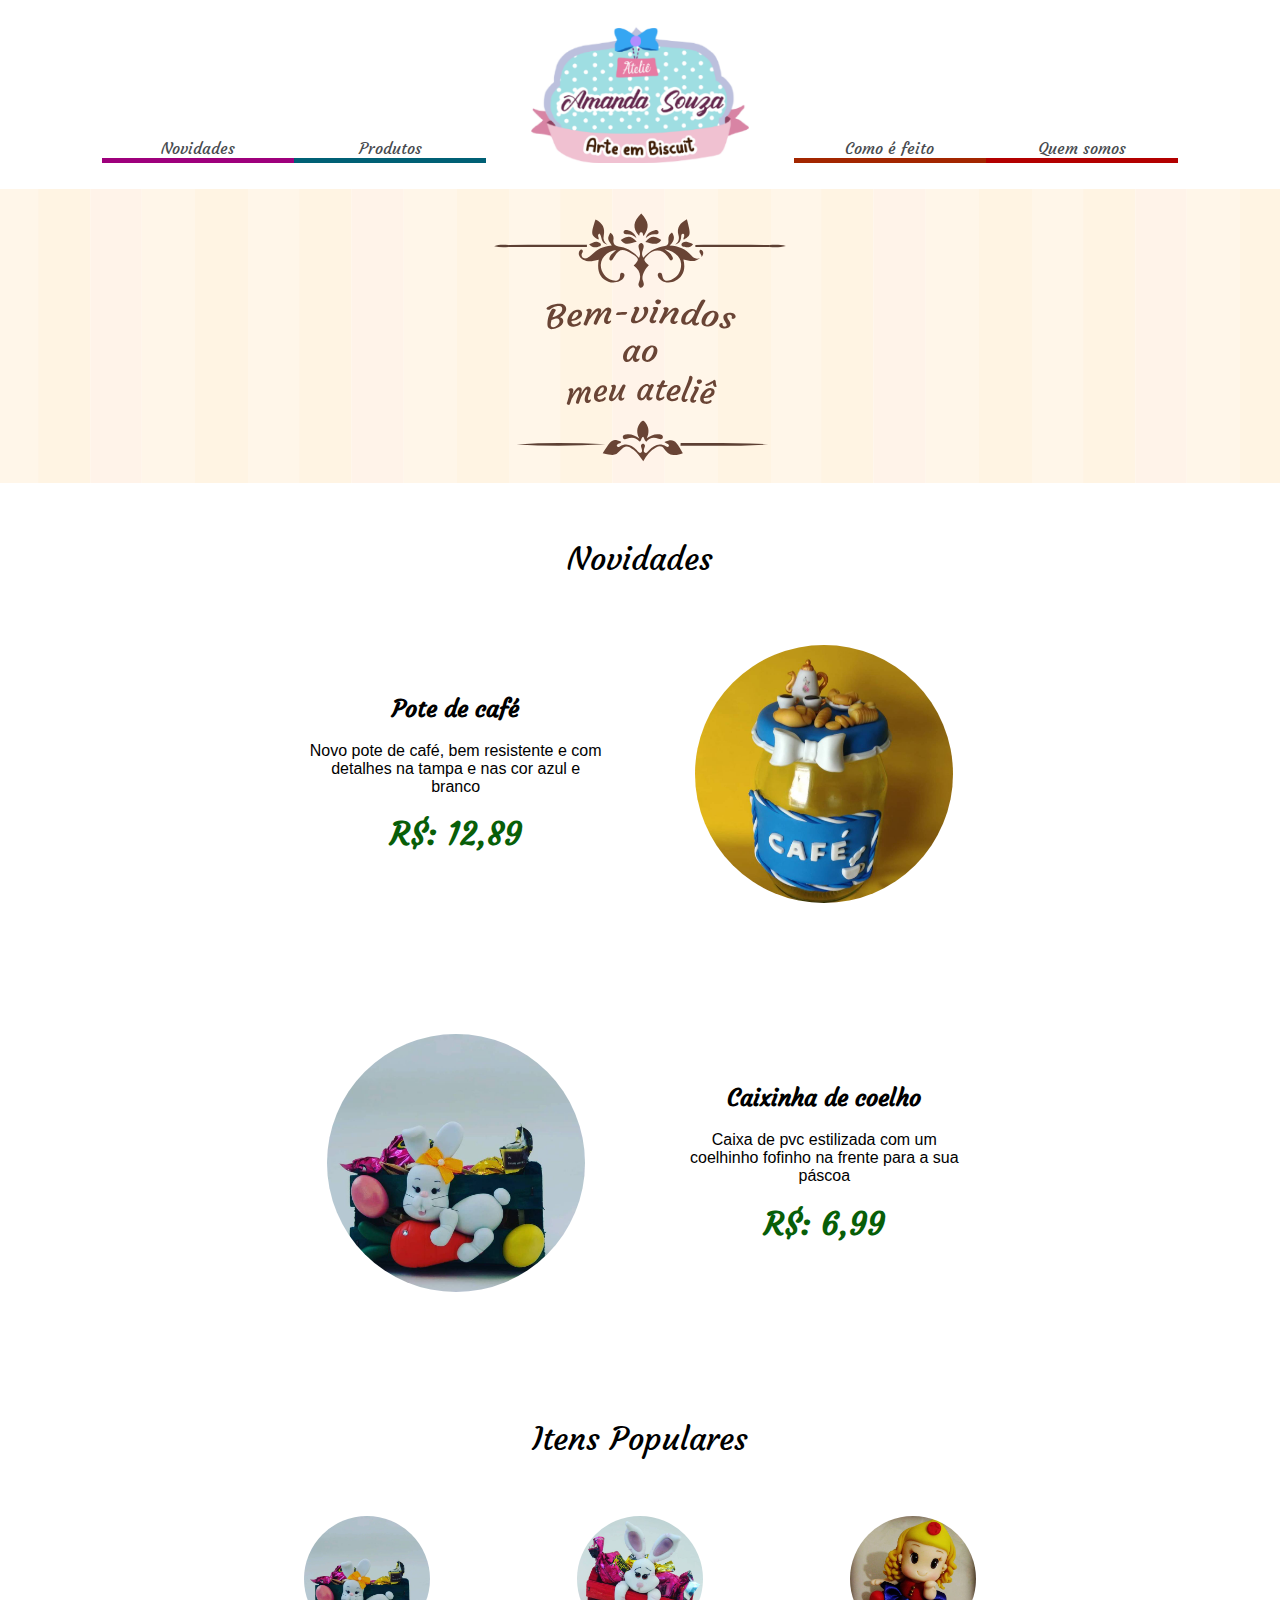
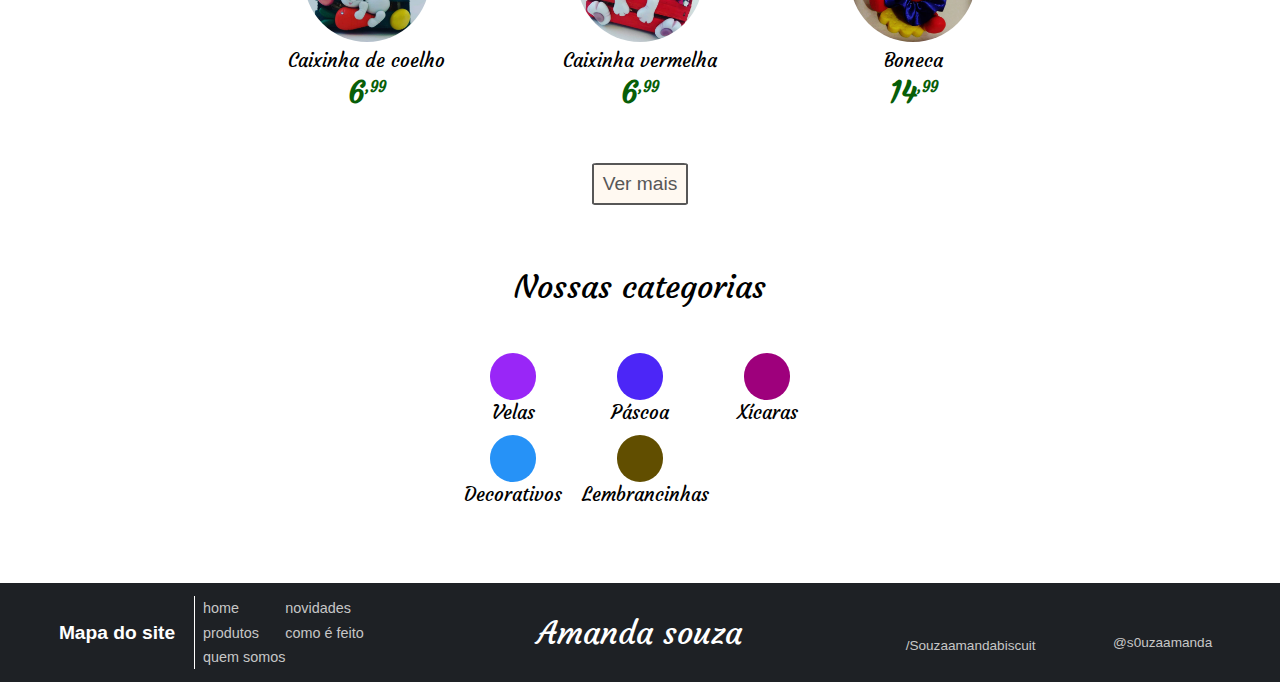
<file: index/index.html>
<!doctype html>
<html lang="pt-br">

<head>
	<meta charset="utf-8" />
	<title>Amanda Souza</title>
	
	<link rel="stylesheet" type="text/css" href="../padroes/padrao.css" />
	<link rel="stylesheet" type="text/css" href="../padroes/header.css" />
	<link rel="stylesheet" type="text/css" href="./index.css" />
	<link rel="stylesheet" type="text/css" href="../padroes/mobile.css" />
	<link rel="stylesheet" type="text/css" href="./mobile-index.css" >
	<link rel="stylesheet" type="text/css" href="../padroes/footer.css" />
	<link rel="stylesheet" type="text/css" href="https://use.fontawesome.com/releases/v5.8.2/css/all.css"
		integrity="sha384-oS3vJWv+0UjzBfQzYUhtDYW+Pj2yciDJxpsK1OYPAYjqT085Qq/1cq5FLXAZQ7Ay" crossorigin="anonymous" />
	</head>

<body>
	<header>
		<img class="logo" src="../imagens/logo.png" alt="logo Amanda Souza">
		<nav>
			<ul class="box cores">
				<li class="item linovidades">
					<a href="../index/index.html" target="#">
						<div class="container-interno-item">
							<span class="icon icon-novidades">
								<i class="fas fa-star"></i>
							</span>
							<strong>Novidades</strong>
							<figure class="selec snovidades"></figure>
						</div>
					</a>
				</li>
				<li class="item liprodutos">
					<a href="../produtos/produtos.html">
						<div class="container-interno-item">
							<span class="icon icon-categoria">
								<i class="fas fa-gift"></i>
							</span>
							<strong>Produtos</strong>
							<figure class="selec scategoria"></figure>
						</div>
					</a>
				</li>
				<li class="item "></li>
				<li class="item licomo">
					<a href="../como/como.html">
						<div class="container-interno-item">
							<span class="icon icon-como">
								<i class="fas fa-hand-holding-heart"></i>
							</span>
							<strong>Como é feito</strong>
							<figure class="selec sencomendar"></figure>
						</div>
					</a>
				</li>
				<li class="item liquem">
					<a href="../quem-somos/quemsomos.html">
						<div class="container-interno-item">
							<span class="icon icon-quem">
								<i class="fas fa-question"></i>
							</span>
							<strong>Quem somos</strong>
							<figure class="selec scarrinho"></figure>
						</div>
					</a>
				</li>
			</ul>
		</nav>
		<!-- <div class="linha-sutil"> </div> -->
	</header>
	<div class="bemvindo">
		<img src="index-img/bemvindo.svg" alt="Bem vindo ao meu ateliê">
	</div>
	<main class="main">
		<section class="secoes">
			<h1>Novidades</h1>
			<div class="container-novidades">
				<div class="info info-produto">
					<strong> Pote de café </strong>
					<p class="texto-sobre">
						Novo pote de café, bem resistente e com detalhes na tampa e nas cor azul e branco
					</p>
					<strong class="preco-produto">R$: 12,89</strong>
				</div>
				<img src="../imagens/ex3.jpg" alt="um produto">
				<a class="overlay" href="../produto-aberto/../produto-aberto/produto-aberto.html" title="Produto"></a>
			</div>
			<div class="container-novidades">
				<img src="../imagens/ex2.jpg" alt="um produto">
				<div class="info info-produto">
					<strong> Caixinha de coelho </strong>
					<p class="texto-sobre">
						Caixa de pvc estilizada com um coelhinho fofinho na frente para a sua páscoa
					</p>
					<strong class="preco-produto">R$: 6,99</strong>
				</div>
				<a class="overlay" href="../produto-aberto/../produto-aberto/produto-aberto.html" title="Produto"></a>
			</div>
		</section>
		<section class="secoes">
			<h1>Itens Populares</h1>
			<div class="grids">
				<div class="flexes popu">
					<img class="imgs" src="../imagens/ex2.jpg" alt="um produto">
					<span class="span nome-produto">Caixinha de coelho</span>
					<span class="span preco-produto">6<sup>,99</sup></span>
					<a class="overlay" href="../produto-aberto/produto-aberto.html" title="Produto"></a>
				</div>
				<div class="flexes popu">
					<img class="imgs" src="../imagens/ex1.png" alt="um produto">
					<span class="span nome-produto">Caixinha vermelha</span>
					<span class="span preco-produto">6<sup>,99</sup></span>
					<a class="overlay" href="../produto-aberto/produto-aberto.html" title="Produto"></a>
				</div>
				<div class="flexes popu">
					<img class="imgs" src="../imagens/ex4.jpg" alt="um produto">
					<span class="span nome-produto">Boneca</span>
					<span class="span preco-produto">14<sup>,99</sup></span>
					<a class="overlay" href="../produto-aberto/produto-aberto.html" title="Produto"></a>
				</div>
			</div>
			<input class="btn btn-index" type="button" value="Ver mais" onclick="location.href='../produtos/produtos.html';">
		</section>
		<section class="secoes">
			<h1>Nossas categorias</h1>
			<div class="grids categoria-grid">
				<div class="flexes categoria-item">
					<a href="../produtos/produtos.html"><i class="fas fa-birthday-cake"
							style="background-color: rgb(153, 38, 247);"></i></a>
					<span>Velas</span>
				</div>
				<div class="flexes categoria-item">
					<a href="../produtos/produtos.html"><i class="fas fa-egg" style="background-color: rgb(76, 38, 247);"></i></a>
					<span>Páscoa</span>
				</div>
				<div class="flexes categoria-item">
					<a href="../produtos/produtos.html"><i class="fas fa-mug-hot"
							style="background-color: #9E007C;"></i></a>
					<span>Xícaras</span>
				</div>
				<div class="flexes categoria-item">
					<a href="../produtos/produtos.html"><i class="fas fa-home" style="background-color: rgb(38, 146, 247);"></i></a>
					<span>Decorativos</span>
				</div>

				<div class="flexes categoria-item">
					<a href="../produtos/produtos.html"><i class="fas fa-award"
							style="background-color: #614e00;"></i></a>
					<span>Lembrancinhas</span>
				</div>
			</div>
		</section>
	</main>
	<footer>
		<div class="div mapa">
			<strong class="mapa">Mapa do site</strong>
			<ul class="ul-grid">
				<li><a href="index.html">home</a></li>
				<li><a href="index.html">novidades</a></li>
				<li><a href="../produtos/produtos.html">produtos</a></li>
				<li><a href="../como/como.html">como é feito</a></li>
				<li><a href="../quem-somos/quemsomos.html">quem somos</a></li>
			</ul>
		</div>
		<div class="div nome">
			<a href="index.html" class="nome-footer">Amanda souza</a>
		</div>
		<div class="div grid-social-footer">
			<a target="blank" href="https://www.facebook.com/Souzaamandabiscuit/" class="flex-social-footer">
				<i class="fab fa-facebook ui"></i>
				<span class="nomes-sociais nome-face">/Souzaamandabiscuit</span>
			</a>
			<a target="blank" href="https://www.instagram.com/s0uzaamanda/" class="flex-social-footer">
				<i class="fab fa-instagram ui"></i>
				<span class="nomes-sociais nome-insta">@s0uzaamanda</span>
			</a>
		</div>
	</footer>
</body>
</html>
</file>
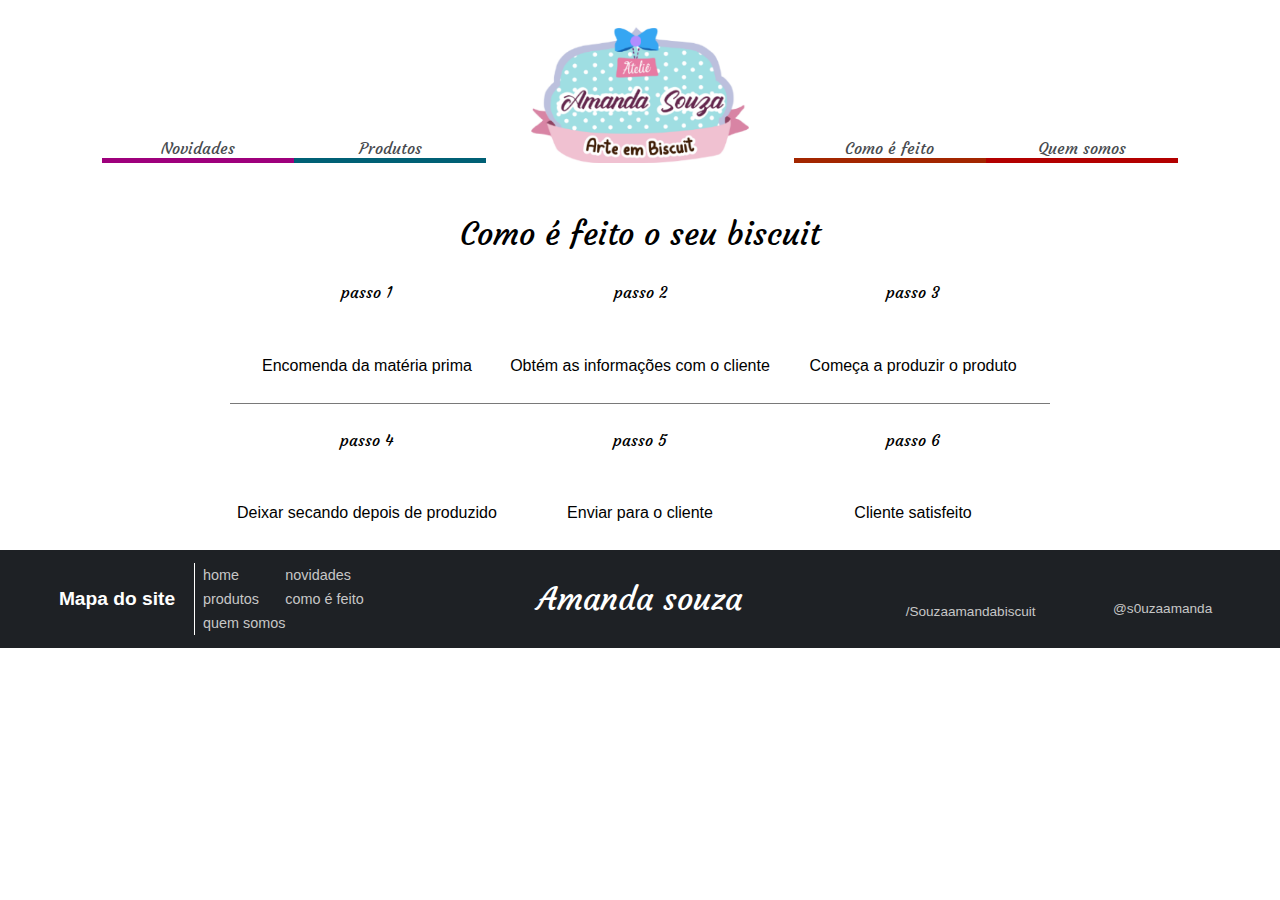
<file: como/como.html>
<!DOCTYPE html>
<html lang="pt-br">

<head>
    <meta charset="utf-8" />
    <title>Como é feito</title>
    <link rel="stylesheet" href="../padroes/padrao.css" />
    <link rel="stylesheet" href="../padroes/header.css" />
    <link rel="stylesheet" href="producao_style.css" />
	<link rel="stylesheet" href="../padroes/footer.css" />
	<link rel="stylesheet" href="../padroes/mobile.css" />
	<link rel="stylesheet" href="mobile-como.css" />

    <link rel="stylesheet" href="https://use.fontawesome.com/releases/v5.8.2/css/all.css"
        integrity="sha384-oS3vJWv+0UjzBfQzYUhtDYW+Pj2yciDJxpsK1OYPAYjqT085Qq/1cq5FLXAZQ7Ay" crossorigin="anonymous" />
</head>

<body>
    <header>
		<img class="logo" src="../imagens/logo.png" alt="logo Amanda Souza">
		<nav>
			<ul class="box cores">
				<li class="item linovidades">
					<a href="../index/index.html" target="#">
						<div class="container-interno-item">
							<span class="icon icon-novidades">
								<i class="fas fa-star"></i>
							</span>
							<strong>Novidades</strong>
							<figure class="selec snovidades"></figure>
						</div>
					</a>
				</li>
				<li class="item liprodutos">
					<a href="../produtos/produtos.html">
						<div class="container-interno-item">
							<span class="icon icon-categoria">
								<i class="fas fa-gift"></i>
							</span>
							<strong>Produtos</strong>
							<figure class="selec scategoria"></figure>
						</div>
					</a>
				</li>
				<li class="item "></li>
				<li class="item licomo">
					<a href="../como/como.html">
						<div class="container-interno-item">
							<span class="icon icon-como">
								<i class="fas fa-hand-holding-heart"></i>
							</span>
							<strong>Como é feito</strong>
							<figure class="selec sencomendar"></figure>
						</div>
					</a>
				</li>
				<li class="item liquem">
					<a href="../quem-somos/quemsomos.html">
						<div class="container-interno-item">
							<span class="icon icon-quem">
								<i class="fas fa-question"></i>
							</span>
							<strong>Quem somos</strong>
							<figure class="selec scarrinho"></figure>
						</div>
					</a>
				</li>
			</ul>
		</nav>
		<!-- <div class="linha-sutil"> </div> -->
	</header>

    <!--Começo do grid-->

    <main>
        <section class="secoes">
            <h1>Como é feito o seu biscuit</h1>

        <div class="grid">
            <div>
                <p class="passo">passo 1</p>
                <i class="fas fa-truck-loading"></i>
                <p>Encomenda da matéria prima</p>
            </div>
            <div>
                <p class="passo">passo 2</p>
                <i class="fas fa-clipboard-list"></i>
                <p>Obtém as informações com o cliente</p>
            </div>
            <div>
                <p class="passo">passo 3</p>
                <i class="fas fa-hands"></i>
                <p>Começa a produzir o produto</p>
            </div>
            <div>
                <p class="passo">passo 4</p>
                <i class="fas fa-wind"></i>
                <p>Deixar secando depois de produzido</p>
            </div>
            <div>
                <p class="passo">passo 5</p>
                <i class="fas fa-truck"></i>
                <p>Enviar para o cliente</p>
            </div>
            <div>
                <p class="passo">passo 6</p>
                <i class="fas fa-laugh-beam"></i>
                <p>Cliente satisfeito</p>
            </div>
        </div>
        </section>
        
    </main>
    <footer>
		<div class="div mapa">
			<strong class="mapa">Mapa do site</strong>
			<ul class="ul-grid">
				<li><a href="../index/index.html">home</a></li>
				<li><a href="../index/index.html">novidades</a></li>
				<li><a href="../produtos/produtos.html">produtos</a></li>
				<li><a href="../como/como.html">como é feito</a></li>
				<li><a href="../quem-somos/quemsomos.html">quem somos</a></li>
			</ul>
		</div>
		<div class="div nome">
			<a href="../index/index.html" class="nome-footer">Amanda souza</a>
		</div>
		<div class="div grid-social-footer">
			<a target="blank" href="https://www.facebook.com/Souzaamandabiscuit/" class="flex-social-footer">
				<i class="fab fa-facebook ui"></i>
				<span class="nomes-sociais nome-face">/Souzaamandabiscuit</span>
			</a>
			<a target="blank" href="https://www.instagram.com/s0uzaamanda/" class="flex-social-footer">
				<i class="fab fa-instagram ui"></i>
				<span class="nomes-sociais nome-insta">@s0uzaamanda</span>
			</a>
		</div>
	</footer>
</body>

</html>
</file>
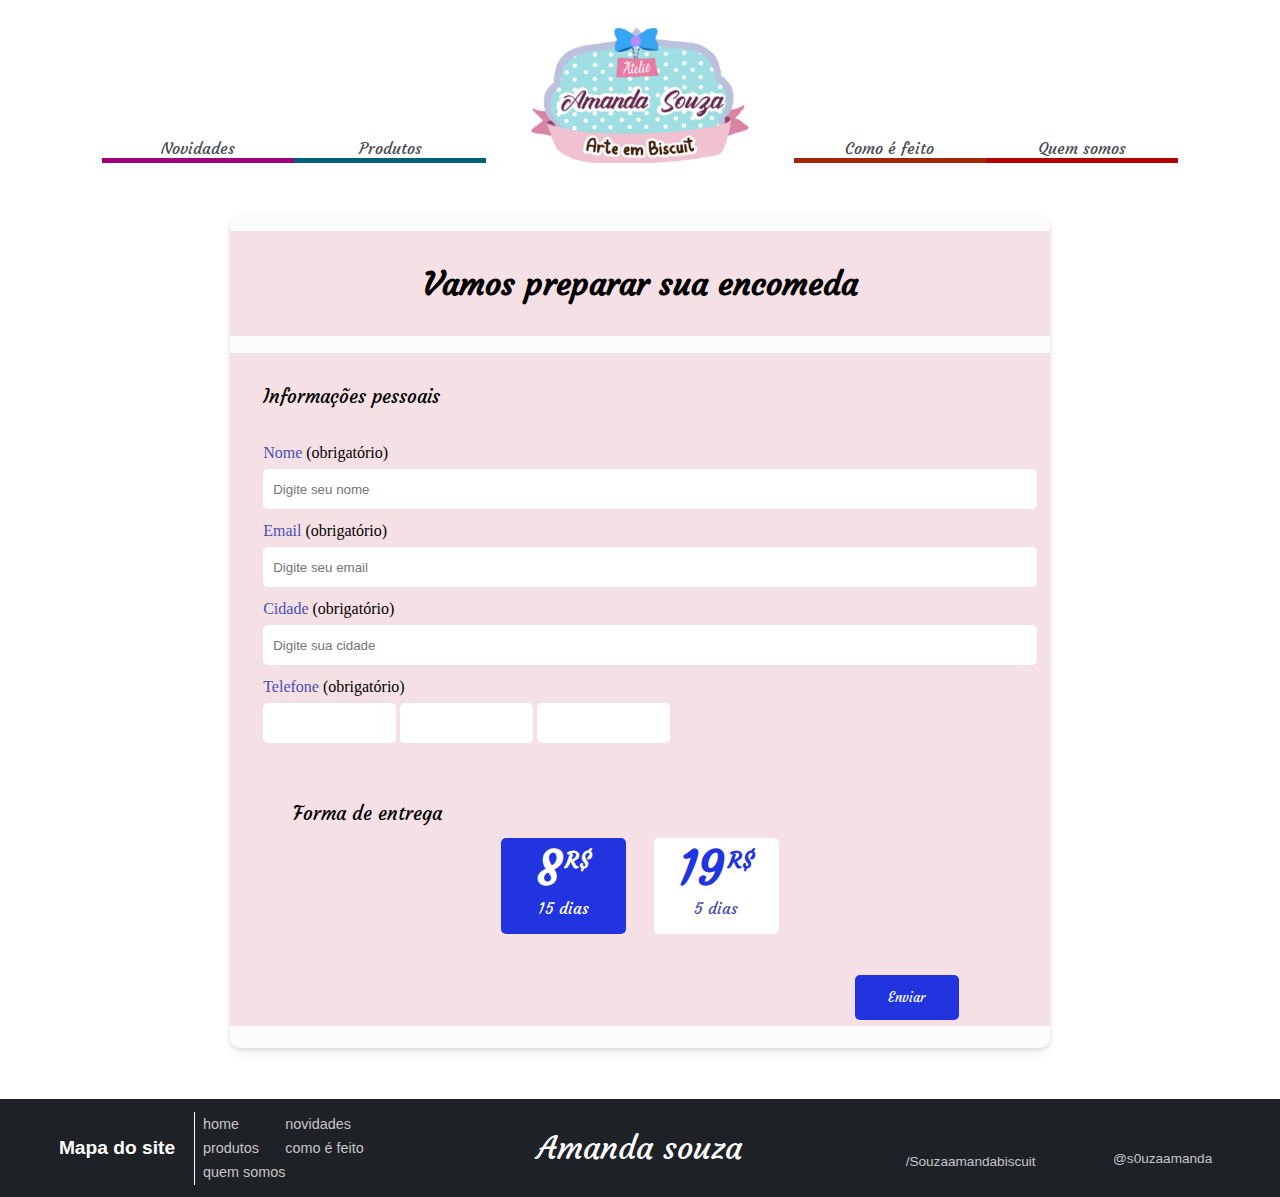
<file: encomendar/encomendar.html>
<!doctype html>
<html lang="pt-br">
  <head>
    <meta charset="utf-8"/>
    <title>Encomendar</title>
    <link rel="stylesheet" href="../padroes/padrao.css"/>
    <link rel="stylesheet" href="../padroes/header.css"/>
    <link rel="stylesheet" href="encomendar.css"/>
		<link rel="stylesheet" href="form.css"/>
		<link rel="stylesheet" href="quemsomos.css"/>
    <link rel="stylesheet" href="../padroes/footer.css"/>
    <link
      rel="stylesheet"
      href="https://use.fontawesome.com/releases/v5.8.2/css/all.css"
      integrity="sha384-oS3vJWv+0UjzBfQzYUhtDYW+Pj2yciDJxpsK1OYPAYjqT085Qq/1cq5FLXAZQ7Ay"
      crossorigin="anonymous"/>
    <link rel="stylesheet" href="../padroes/mobile.css"/>
    <link rel="stylesheet" href="mobile-encomendar.css"/>
		 <script src="https://code.jquery.com/jquery-3.2.1.min.js"></script>
  </head>
  <body>
    <header>
      <img class="logo" src="../imagens/logo.png" alt="logo Amanda Souza">
      <nav>
        <ul class="box cores">
          <li class="item linovidades">
            <a href="../index/index.html" target="#">
              <div class="container-interno-item">
                <span class="icon icon-novidades">
                  <i class="fas fa-star"></i>
                </span>
                <strong>Novidades</strong>
                <figure class="selec snovidades"></figure>
              </div>
            </a>
          </li>
          <li class="item liprodutos">
            <a href="../produtos/produtos.html">
              <div class="container-interno-item">
                <span class="icon icon-categoria">
                  <i class="fas fa-gift"></i>
                </span>
                <strong>Produtos</strong>
                <figure class="selec scategoria"></figure>
              </div>
            </a>
          </li>
          <li class="item "></li>
          <li class="item licomo">
            <a href="../como/como.html">
              <div class="container-interno-item">
                <span class="icon icon-como">
                  <i class="fas fa-hand-holding-heart"></i>
                </span>
                <strong>Como é feito</strong>
                <figure class="selec sencomendar"></figure>
              </div>
            </a>
          </li>
          <li class="item liquem">
            <a href="../quem-somos/quemsomos.html">
              <div class="container-interno-item">
                <span class="icon icon-quem">
                  <i class="fas fa-question"></i>
                </span>
                <strong>Quem somos</strong>
                <figure class="selec scarrinho"></figure>
              </div>
            </a>
          </li>
        </ul>
      </nav>
      <!-- <div class="linha-sutil"> </div> -->
    </header>
    <main>
      <section>
        <div class="container header-container">
          <div class="header-form">
            <h1>
              Vamos preparar sua encomeda</h1>
          </div>
        </div>
        <div class="container info-form">
          <h3>Informações pessoais</h3>
					<br> <br>
          <form action="#">
            <ul id="erros" aria-hidden="true"></ul>
            <!-- Nome -->
            <div>
              <label for="nome">
                <span>Nome</span>
                (obrigatório)</label>
              <input type="text" name="nome" id="nome" aria-required="true" placeholder="Digite seu nome">
            </div>
           <!-- Email -->
              <div>
                <label for="email">
                  <span>Email</span>
                  (obrigatório)
                </label>
                <input type="text" name="email" id="email" placeholder="Digite seu email" aria-required="true">
              </div>
           <!-- Email -->
              <div>
                <label for="cidade">
                  <span>Cidade</span>
                  (obrigatório)
                </label>
                <input type="text" name="cidade" id="cidade" placeholder="Digite sua cidade" aria-required="true">
              </div>
            <!-- Email -->
              <div class="telefone">
                <fieldset>
                  <label for="telefone">
                    <span>Telefone</span>
                    (obrigatório)
                  </label>
                  <br> <input
                    id="codigoArea"
                    name="codigoArea"
                    title="Código de área"
                    type="text"
                    size="3"
                    value=""
                    aria-required="true"
                    maxlength="3">
                  <input
                    id="primeirosDigitos"
                    name="primeirosDigitos"
                    title="Digite os 5 primeiros números do telefone"
                    type="text"
                    size="5"
                    value=""
                    maxlength="5"
                    aria-required="true">
                  <input
                    id="ultimosDigito"
                    name="ultimoDigito"
                    title="Digite os 4 últimos números do telefone"
                    type="text"
                    size="4"
                    value=""
                    maxlength="4"
                    aria-required="true">
                </fieldset>
								   
        </div>
        <div class="container delivery-form">
          <h3>Forma de entrega</h3>
          <ul class="fretes">
            <li class="frete-op">
              <input name="opcoes" type="radio" id="barato" checked="checked">
              <label class="label-delivery" for="barato">
                <strong>8<sup>R$</sup>
                </strong>
                <span>15 dias</span>
              </label>
            </li>
            <li class="frete-op">
              <input name="opcoes" type="radio" id="caro">
              <label class="label-delivery" for="caro">
                <strong>19<sup>R$</sup>
                </strong>
                <span>5 dias</span>
              </label>
            </li>
          </ul>
					 <button type="submit">Enviar</button>
          </form>
          <!-- <div class="container-opcoes">
                                      <button type="radio" checked="checked" name="radio" class="btn op-barato">
                                      <strong>0<sup>R$</sup></strong>
                                      <span>5 - 10 dias</span>
                                      </button>
                                      <button type="radio" name="radio" class="btn op-caro">
                                      <strong>9<sup>R$</sup></strong>
                                      <span>5 dias</span>
                                      </button>
                                  </div> -->
        </div>
      </section>
    </main>
    <footer>
      <div class="div mapa">
        <strong class="mapa">Mapa do site</strong>
        <ul class="ul-grid">
          <li>
            <a href="../index/index.html">home</a>
          </li>
          <li>
            <a href="../index/index.html">novidades</a>
          </li>
          <li>
            <a href="../produtos/produtos.html">produtos</a>
          </li>
          <li>
            <a href="../como/como.html">como é feito</a>
          </li>
          <li>
            <a href="../quem-somos/quemsomos.html">quem somos</a>
          </li>
        </ul>
      </div>
      <div class="div nome">
        <a href="../index/index.html" class="nome-footer">Amanda souza</a>
      </div>
      <div class="div grid-social-footer">
        <a target="blank" href="https://www.facebook.com/Souzaamandabiscuit/" class="flex-social-footer">
          <i class="fab fa-facebook ui"></i>
          <span class="nomes-sociais nome-face">/Souzaamandabiscuit</span>
        </a>
        <a target="blank" href="https://www.instagram.com/s0uzaamanda/" class="flex-social-footer">
          <i class="fab fa-instagram ui"></i>
          <span class="nomes-sociais nome-insta">@s0uzaamanda</span>
        </a>
      </div>
    </footer>
		<script>
      $(function () { // No clique do botão do form
        $("button").click(function (e) { // Esvaziamos o container de erros
          //$("#erros").html('');
          // Criamos a variável de validação
          var isValid = 1;
          // Iteramos cada container de campos de formulário
          $("form").children("div").each(function () { // Encontramos todos os campos que queremos validar
            var formControl = $(this).find("input, select, textarea");
            // Se o campo estiver vazio:
            if (! formControl.val()) { // Pegamos o texto do rótulo
              var rotulo = $(this).find("label > span").html();
              // Pegamos o id do campo
              var idCampo = formControl.attr("id");
              // Adicionamos a mensagem de erro no container
              $("#erros").append(
              '<li><a href="#' + idCampo + '">O campo ' + rotulo + ' é obrigatório</a></li>');
              // Atualizamos a variável de validação como 0 (inválido)
              isValid = 0;
            }
          });
          // Se o form não é válido Setamos o container de erro com aria-hidden="false", mostramos ele no documento e damos foco
          // no primeiro erro dessa forma o leitor de tela vai começar ler esse bloco
          if (! isValid) {
            $("#erros")
              .attr("aria-hidden", false)
              .show()
              .children("li")
              .first("")
              .children("a")
              .focus("");
          } else { // Se for válido, envia
            $("form").submit();
          }

        });
      });
    </script>
  </body>
</html>
</file>
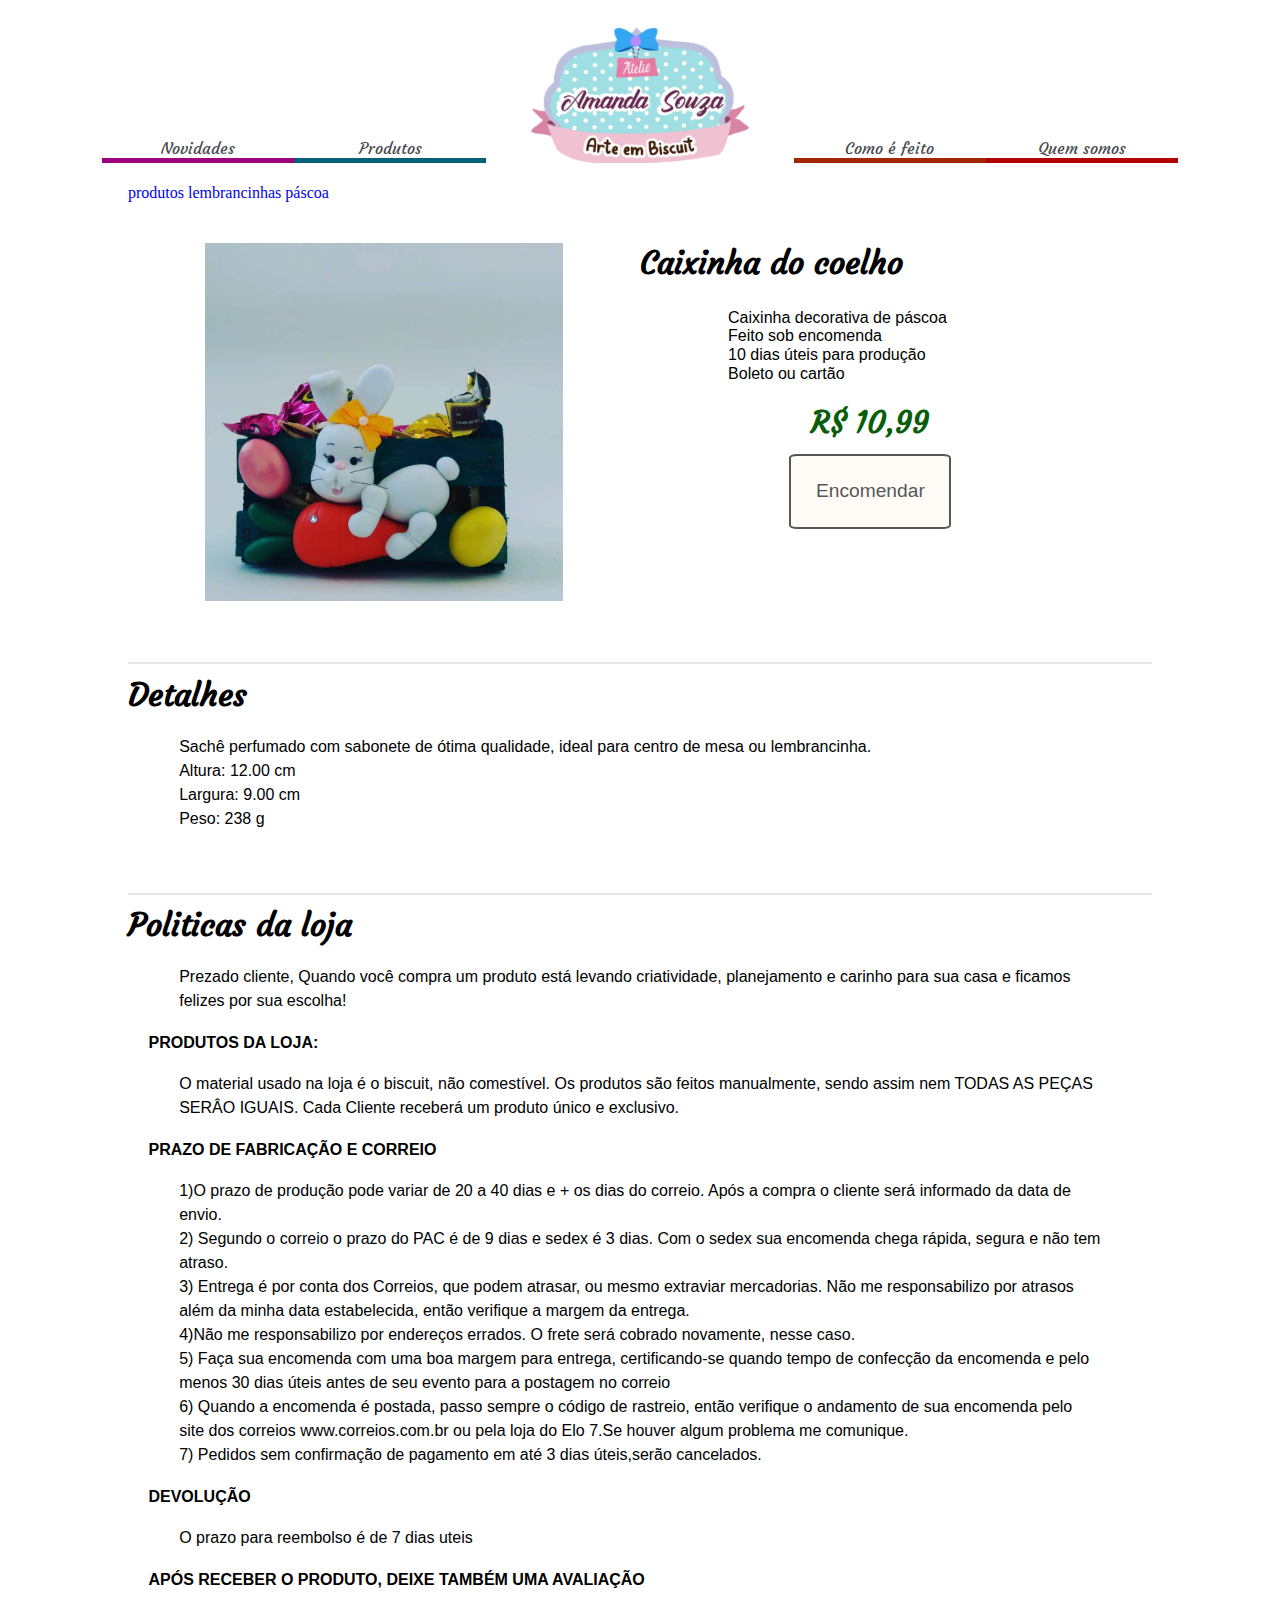
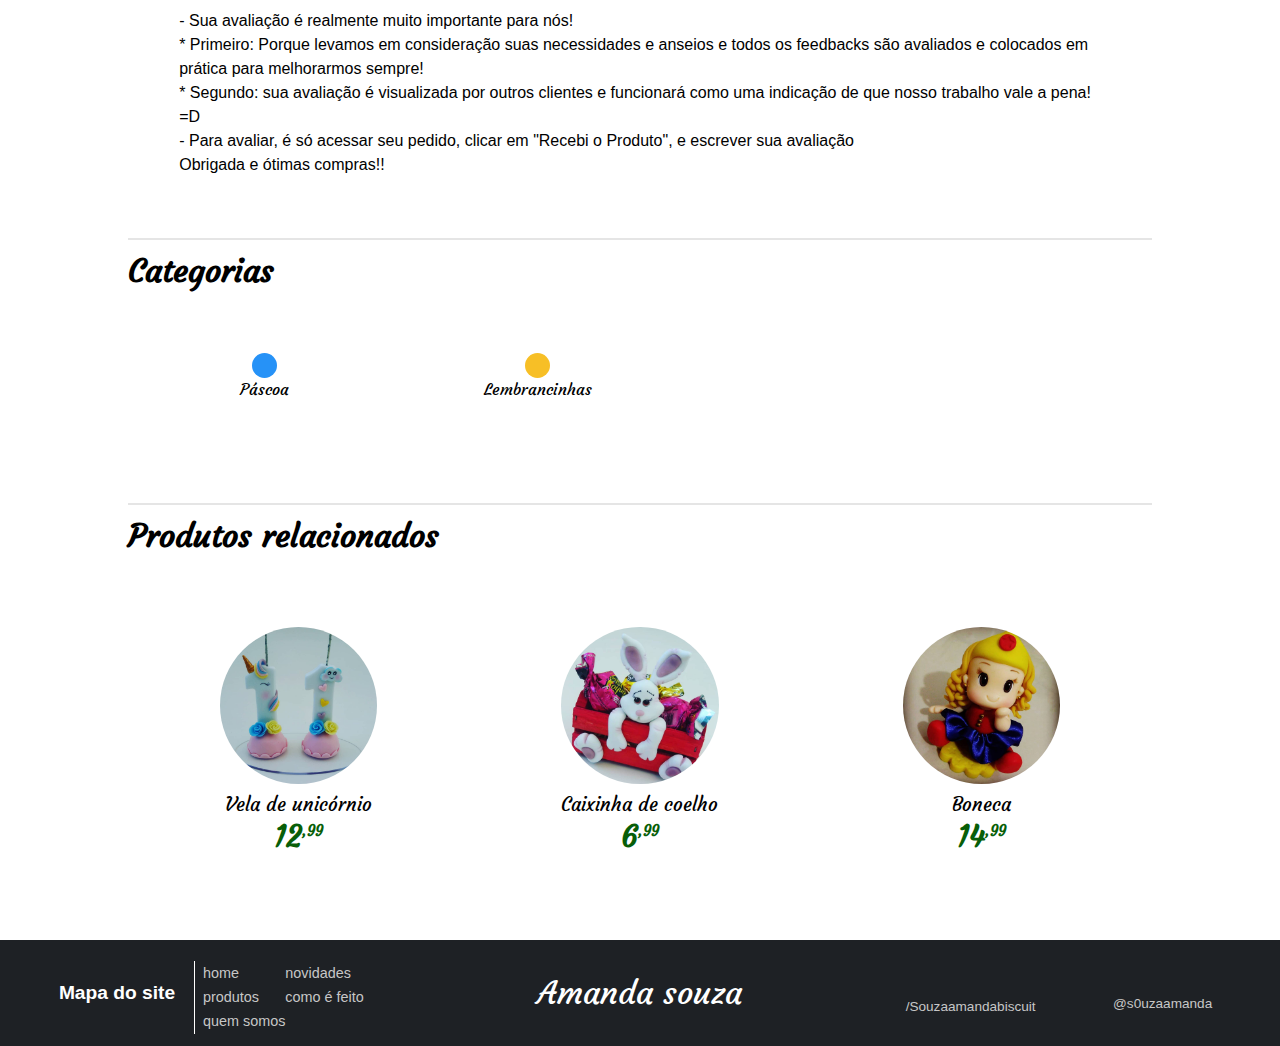
<file: produto-aberto/produto-aberto.html>
<!doctype html>
<html lang="pt-br">

<head>
	<meta charset="utf-8" />
	<title>Produto</title>
	<link rel="stylesheet" href="../padroes/padrao.css" />
	<link rel="stylesheet" href="../padroes/header.css" />
	<link rel="stylesheet" href="produto-aberto.css" />
	<link rel="stylesheet" href="../padroes/footer.css" />
	<link rel="stylesheet" href="https://use.fontawesome.com/releases/v5.8.2/css/all.css"
		integrity="sha384-oS3vJWv+0UjzBfQzYUhtDYW+Pj2yciDJxpsK1OYPAYjqT085Qq/1cq5FLXAZQ7Ay" crossorigin="anonymous" />
	<link rel="stylesheet" href="../padroes/mobile.css" />
	<link rel="stylesheet" href="mobile-produto-aberto.css" />
</head>

<body>
	<header>
		<img class="logo" src="../imagens/logo.png" alt="logo Amanda Souza">
		<nav>
			<ul class="box cores">
				<li class="item linovidades">
					<a href="../index/index.html" target="#">
						<div class="container-interno-item">
							<span class="icon icon-novidades">
								<i class="fas fa-star"></i>
							</span>
							<strong>Novidades</strong>
							<figure class="selec snovidades"></figure>
						</div>
					</a>
				</li>
				<li class="item liprodutos">
					<a href="../produtos/produtos.html">
						<div class="container-interno-item">
							<span class="icon icon-categoria">
								<i class="fas fa-gift"></i>
							</span>
							<strong>Produtos</strong>
							<figure class="selec scategoria"></figure>
						</div>
					</a>
				</li>
				<li class="item "></li>
				<li class="item licomo">
					<a href="../como/como.html">
						<div class="container-interno-item">
							<span class="icon icon-como">
								<i class="fas fa-hand-holding-heart"></i>
							</span>
							<strong>Como é feito</strong>
							<figure class="selec sencomendar"></figure>
						</div>
					</a>
				</li>
				<li class="item liquem">
					<a href="../quem-somos/quemsomos.html">
						<div class="container-interno-item">
							<span class="icon icon-quem">
								<i class="fas fa-question"></i>
							</span>
							<strong>Quem somos</strong>
							<figure class="selec scarrinho"></figure>
						</div>
					</a>
				</li>
			</ul>
		</nav>
		<!-- <div class="linha-sutil"> </div> -->
	</header>
	<main class="main">
		<ul>
			<li><a href="../produtos/produtos.html">produtos</a></li>
			
			<li><a href="../produtos/produtos.html">lembrancinhas</a></li>
			
			<li><a href="../produtos/produtos.html">páscoa</a></li>
		</ul>
		<section class="secoes container-produto">
			<img src="../imagens/ex2.jpg" alt="produto ampliado">
			<div class="container-produto-info">
				<h1>Caixinha do coelho</h1>
				<div class="grid-produto-info">
					<div><span class="container-icone-produto"><i class="fas fa-file-alt"></i></span><span>Caixinha
							decorativa de páscoa</span></div>
					<div><span class="container-icone-produto"><i class="fas fa-paper-plane"></i></span><span>Feito sob
							encomenda</span></div>
					<div><span class="container-icone-produto"><i class="fas fa-hand-holding-heart"></i></span><span>10
							dias úteis para produção</span></div>
					<div><span class="container-icone-produto"><i class="fas fa-money-check-alt"></i></span><span>Boleto
							ou cartão</span></div>
					<div><span class="preco">R$ 10,99</span>
						<input class="btn btn-encomendar" type="button" value="Encomendar" onclick= " location.href='../encomendar/encomendar.html'; "></div>

				</div>

			</div>
		</section>
		<section class="secoes detalhes linha">
			<h1>Detalhes</h1>
			<p>
				Sachê perfumado com sabonete de ótima qualidade, ideal para centro de mesa ou lembrancinha.<br>
				Altura: 12.00 cm<br>
				Largura: 9.00 cm<br>
				Peso: 238 g
			</p>
		</section>
		<section class="secoes politicas linha">
			<h1>Politicas da loja</h1>
			<p>Prezado cliente,
				Quando você compra um produto está levando criatividade, planejamento e carinho para sua casa e ficamos
				felizes por sua escolha!
				<h4>PRODUTOS DA LOJA:</h4>
				<p>
					O material usado na loja é o biscuit, não comestível.
					Os produtos são feitos manualmente, sendo assim nem TODAS AS PEÇAS SERÂO IGUAIS. Cada Cliente
					receberá um produto único e exclusivo.
				</p>
		
				<h4>PRAZO DE FABRICAÇÃO E CORREIO</h4>
				<p>
					1)O prazo de produção pode variar de 20 a 40 dias e + os dias do correio. Após a compra o cliente
					será informado da data de envio.<br>
					2) Segundo o correio o prazo do PAC é de 9 dias e sedex é 3 dias. Com o sedex sua encomenda chega
					rápida, segura e não tem atraso.<br>
					3) Entrega é por conta dos Correios, que podem atrasar, ou mesmo extraviar mercadorias. Não me
					responsabilizo por atrasos além da minha data estabelecida, então verifique a margem da entrega.<br>
					4)Não me responsabilizo por endereços errados. O frete será cobrado novamente, nesse caso.<br>
					5) Faça sua encomenda com uma boa margem para entrega, certificando-se quando tempo de confecção da
					encomenda e pelo menos 30 dias úteis antes de seu evento para a postagem no correio<br>
					6) Quando a encomenda é postada, passo sempre o código de rastreio, então verifique o andamento de
					sua encomenda pelo site dos correios www.correios.com.br ou pela loja do Elo 7.Se houver algum
					problema me comunique.<br>
					7) Pedidos sem confirmação de pagamento em até 3 dias úteis,serão cancelados.<br>
				</p>
		
				<h4>DEVOLUÇÃO</h4>
				<p>O prazo para reembolso é de 7 dias uteis</p>
		
				<h4>APÓS RECEBER O PRODUTO, DEIXE TAMBÉM UMA AVALIAÇÃO</h4>
				<p>
					- Sua avaliação é realmente muito importante para nós!<br>
					* Primeiro: Porque levamos em consideração suas necessidades e anseios e todos os feedbacks são
					avaliados e colocados em prática para melhorarmos sempre! <br>
					* Segundo: sua avaliação é visualizada por outros clientes e funcionará como uma indicação de que
					nosso trabalho vale a pena! =D <br>
					- Para avaliar, é só acessar seu pedido, clicar em "Recebi o Produto", e escrever sua avaliação <br>
		
					Obrigada e ótimas compras!!
				</p>
		</section>
		<section class="secoes categorias linha">
			<h1>Categorias</h1>
			<div class="grids categoria-grid">
				<div class="flexes categoria-item">
					<a href="../produtos/produtos.html"><i class="fas fa-egg"
							style="background-color: rgb(38, 146, 247);"></i></a>
					<span>Páscoa</span>
				</div>

				<div class="flexes categoria-item">
					<a href="../produtos/produtos.html"><i class="fas fa-award"
							style="background-color: rgb(247, 191, 38);"></i></a>
					<span>Lembrancinhas</span>
				</div>
			</div>
		</section>
		<section class="secoes produtos-relacionados linha">
			<h1>Produtos relacionados</h1>
			<div class="grids">
				<div class="flexes ">
					<img class="imgs" src="../imagens/ex7.jpg" alt="um produto">
					<span class="span nome-produto">Vela de unicórnio</span>
					<span class="span preco-produto">12<sup>,99</sup></span>
					<a class="overlay" href="produto-aberto.html" title="Produto"></a>
				</div>
				<div class="flexes">
					<img class="imgs" src="../imagens/ex1.png" alt="um produto">
					<span class="span nome-produto">Caixinha de coelho</span>
					<span class="span preco-produto">6<sup>,99</sup></span>
					<a class="overlay" href="produto-aberto.html" title="Produto"></a>
				</div>
				<div class="flexes">
					<img class="imgs" src="../imagens/ex4.jpg" alt="um produto">
					<span class="span nome-produto">Boneca</span>
					<span class="span preco-produto">14<sup>,99</sup></span>
					<a class="overlay" href="produto-aberto.html" title="Produto"></a>
				</div>
			</div>
		</section>
	</main>
	<footer>
		<div class="div mapa">
			<strong class="mapa">Mapa do site</strong>
			<ul class="ul-grid">
				<li><a href="../index/index.html">home</a></li>
				<li><a href="../index/index.html">novidades</a></li>
				<li><a href="../produtos/produtos.html">produtos</a></li>
				<li><a href="../como/como.html">como é feito</a></li>
				<li><a href="../quem-somos/quemsomos.html">quem somos</a></li>
			</ul>
		</div>
		<div class="div nome">
			<a href="../index/index.html" class="nome-footer">Amanda souza</a>
		</div>
		<div class="div grid-social-footer">
			<a target="blank" href="https://www.facebook.com/Souzaamandabiscuit/" class="flex-social-footer">
				<i class="fab fa-facebook ui"></i>
				<span class="nomes-sociais nome-face">/Souzaamandabiscuit</span>
			</a>
			<a target="blank" href="https://www.instagram.com/s0uzaamanda/" class="flex-social-footer">
				<i class="fab fa-instagram ui"></i>
				<span class="nomes-sociais nome-insta">@s0uzaamanda</span>
			</a>
		</div>
	</footer>
</body>

</html>
</file>
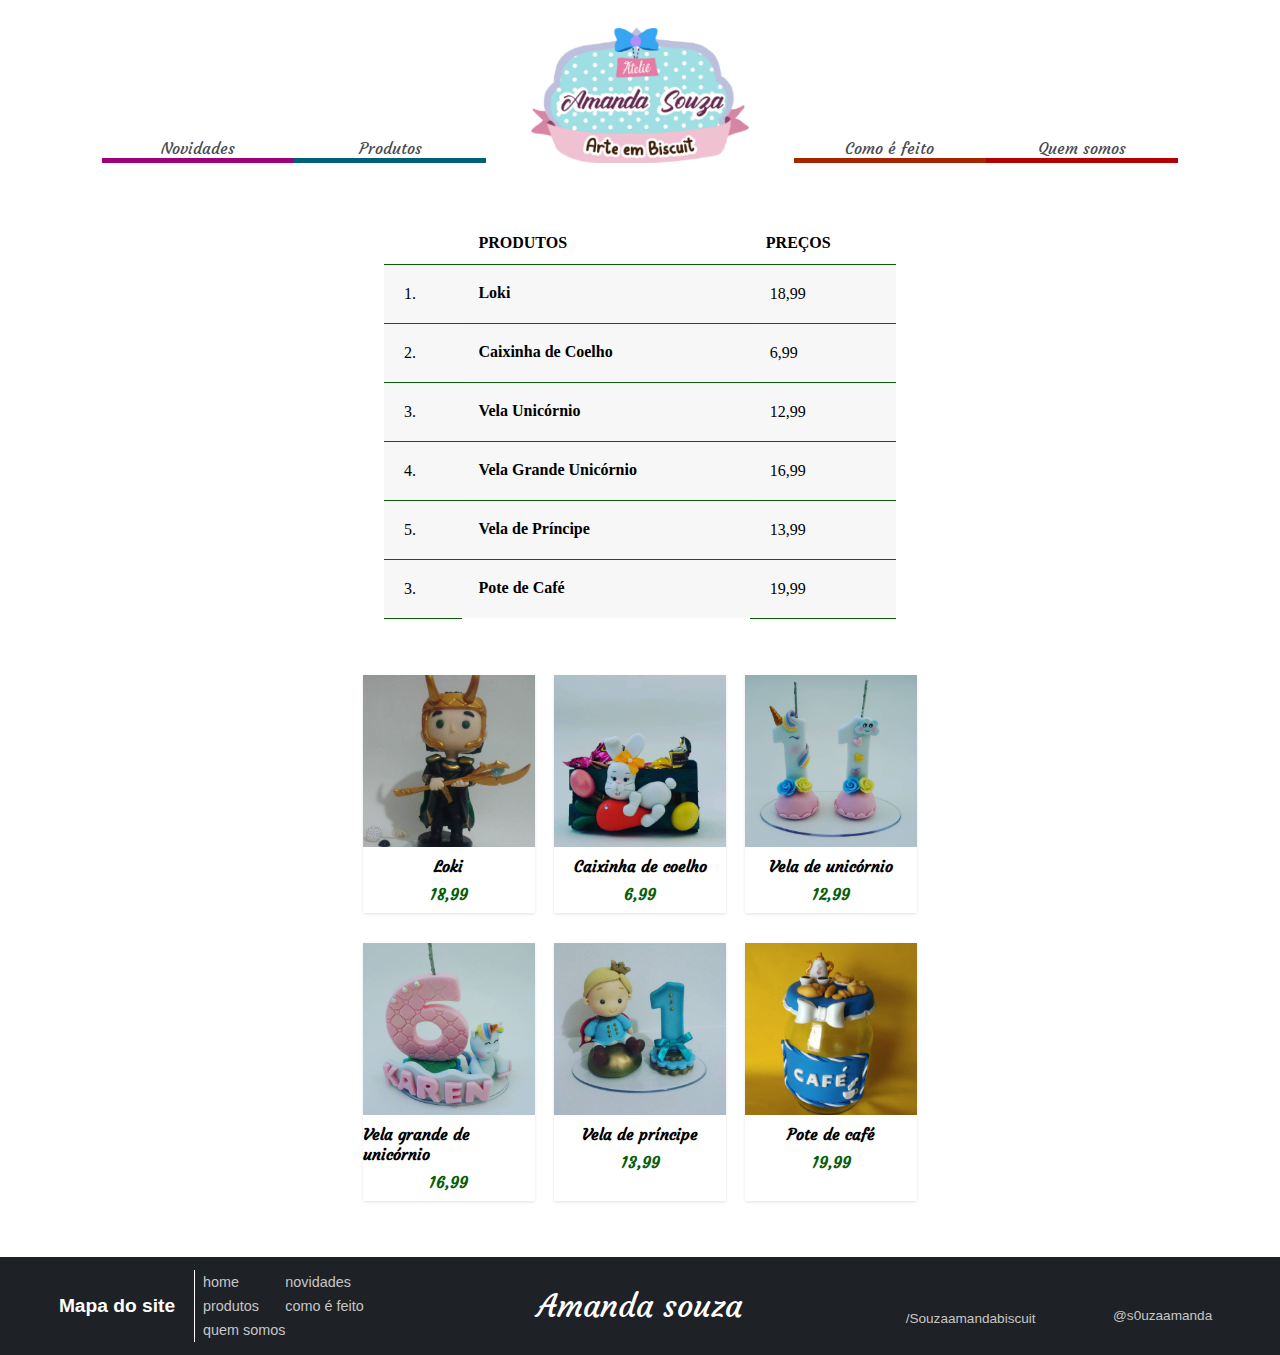
<file: produtos/produtos.html>
<!doctype html>
<html lang="pt-br">

<head>
	<meta charset="utf-8" />
	<title>Produtos</title>
	<link rel="stylesheet" href="../padroes/padrao.css" />
	<link rel="stylesheet" href="../padroes/header.css" />
	<link rel="stylesheet" href="../padroes/header.css" />
	<link rel="stylesheet" href="../produtos/produtos.css" />
	<link rel="stylesheet" href="../padroes/footer.css" />
	<link rel="stylesheet" href="https://use.fontawesome.com/releases/v5.8.2/css/all.css"
		integrity="sha384-oS3vJWv+0UjzBfQzYUhtDYW+Pj2yciDJxpsK1OYPAYjqT085Qq/1cq5FLXAZQ7Ay" crossorigin="anonymous">
	<link rel="stylesheet" href="../padroes/mobile.css" />
	<link rel="stylesheet" href="mobile-produtos.css" />
</head>

<body>
	<header>
		<img class="logo" src="../imagens/logo.png" alt="logo Amanda Souza">
		<nav>
			<ul class="box cores">
				<li class="item linovidades">
					<a href="../index/index.html" target="#">
						<div class="container-interno-item">
							<span class="icon icon-novidades">
								<i class="fas fa-star"></i>
							</span>
							<strong>Novidades</strong>
							<figure class="selec snovidades"></figure>
						</div>
					</a>
				</li>
				<li class="item liprodutos">
					<a href="../produtos/produtos.html">
						<div class="container-interno-item">
							<span class="icon icon-categoria">
								<i class="fas fa-gift"></i>
							</span>
							<strong>Produtos</strong>
							<figure class="selec scategoria"></figure>
						</div>
					</a>
				</li>
				<li class="item "></li>
				<li class="item licomo">
					<a href="../como/como.html">
						<div class="container-interno-item">
							<span class="icon icon-como">
								<i class="fas fa-hand-holding-heart"></i>
							</span>
							<strong>Como é feito</strong>
							<figure class="selec sencomendar"></figure>
						</div>
					</a>
				</li>
				<li class="item liquem">
					<a href="../quem-somos/quemsomos.html">
						<div class="container-interno-item">
							<span class="icon icon-quem">
								<i class="fas fa-question"></i>
							</span>
							<strong>Quem somos</strong>
							<figure class="selec scarrinho"></figure>
						</div>
					</a>
				</li>
			</ul>
		</nav>
		<!-- <div class="linha-sutil"> </div> -->
	</header>
	<main>

		<!--Tabela -->
		<table border="1">
		<thead>
			<tr>
				<td></td>
				<th scope="col"> PRODUTOS </th>
				<th scope="col"> PREÇOS </th>
			</tr>
		</thead>
		<tbody>
			<tr>
				</tr><tr>
				<td>1.</td>
				<th scope="row">Loki</th>
				<td>18,99</td>
			</tr>
			
		</tr>
<tr>
</tr><tr>
<td>2.</td>
<th scope="row">Caixinha de Coelho</th>
<td>6,99</td>
</tr>
<tr>
</tr><tr>
<td>3.</td>
<th scope="row">Vela Unicórnio</th>
<td>12,99</td>
</tr>
<tr>
</tr><tr>
<td>4.</td>
<th scope="row">Vela Grande Unicórnio</th>
<td>16,99</td>
</tr>    
<tr>
</tr><tr>
<td>5.</td>
<th scope="row">Vela de Príncipe</th>
<td>13,99</td>
</tr>    
<tr>
</tr><tr>
<td>3.</td>
<th scope="row">Pote de Café</th>
<td>19,99</td>
</tr>
		</tbody>	
	</table>

		<section class="section-produtos">
			<div class="container-produtos">
				<img src="../imagens/ex5.jpg" alt="um produto">
				<strong class="nome-produto"> Loki </strong>
				<strong class="preco-produto"> 18,99</strong>
				<a class="overlay" href="../produto-aberto/produto-aberto.html" title="Produto"><i
						class="fas fa-grin-hearts"></i></a>
			</div>
			<div class="container-produtos">
				<img src="../imagens/ex2.jpg" alt="um produto">
				<strong class="nome-produto"> Caixinha de coelho </strong>
				<strong class="preco-produto"> 6,99</strong>
				<a class="overlay" href="../produto-aberto/produto-aberto.html" title="Produto"><i
						class="fas fa-grin-hearts"></i></a>
			</div>
			<div class="container-produtos">
				<img src="../imagens/ex7.jpg" alt="um produto">
				<strong class="nome-produto"> Vela de unicórnio </strong>
				<strong class="preco-produto"> 12,99</strong>
				<a class="overlay" href="../produto-aberto/produto-aberto.html" title="Produto"><i
						class="fas fa-grin-hearts"></i></a>
			</div>
			<div class="container-produtos">
				<img src="../imagens/ex8.jpg" alt="um produto">
				<strong class="nome-produto"> Vela grande de unicórnio </strong>
				<strong class="preco-produto">16,99</strong>
				<a class="overlay" href="../produto-aberto/produto-aberto.html" title="Produto"><i
						class="fas fa-grin-hearts"></i></a>
			</div>
			<div class="container-produtos">
				<img src="../imagens/ex10.jpg" alt="um produto">
				<strong class="nome-produto"> Vela de príncipe </strong>
				<strong class="preco-produto">13,99</strong>
				<a class="overlay" href="../produto-aberto/produto-aberto.html" title="Produto"><i
						class="fas fa-grin-hearts"></i></a>
			</div>
			<div class="container-produtos">
				<img src="../imagens/ex3.jpg" alt="um produto">
				<strong class="nome-produto"> Pote de café </strong>
				<strong class="preco-produto"> 19,99</strong>
				<a class="overlay" href="../produto-aberto/produto-aberto.html" title="Produto"><i
						class="fas fa-grin-hearts"></i></a>
			</div>
		</section>

		

	</main>
	<footer>
		<div class="div mapa">
			<strong class="mapa">Mapa do site</strong>
			<ul class="ul-grid">
				<li><a href="../index/index.html">home</a></li>
				<li><a href="../index/index.html">novidades</a></li>
				<li><a href="../produtos/produtos.html">produtos</a></li>
				<li><a href="../como/como.html">como é feito</a></li>
				<li><a href="../quem-somos/quemsomos.html">quem somos</a></li>
			</ul>
		</div>
		<div class="div nome">
			<a href="../index/index.html" class="nome-footer">Amanda souza</a>
		</div>
		<div class="div grid-social-footer">
			<a target="blank" href="https://www.facebook.com/Souzaamandabiscuit/" class="flex-social-footer">
				<i class="fab fa-facebook ui"></i>
				<span class="nomes-sociais nome-face">/Souzaamandabiscuit</span>
			</a>
			<a target="blank" href="https://www.instagram.com/s0uzaamanda/" class="flex-social-footer">
				<i class="fab fa-instagram ui"></i>
				<span class="nomes-sociais nome-insta">@s0uzaamanda</span>
			</a>
		</div>
	</footer>
</body>
</html>
</file>
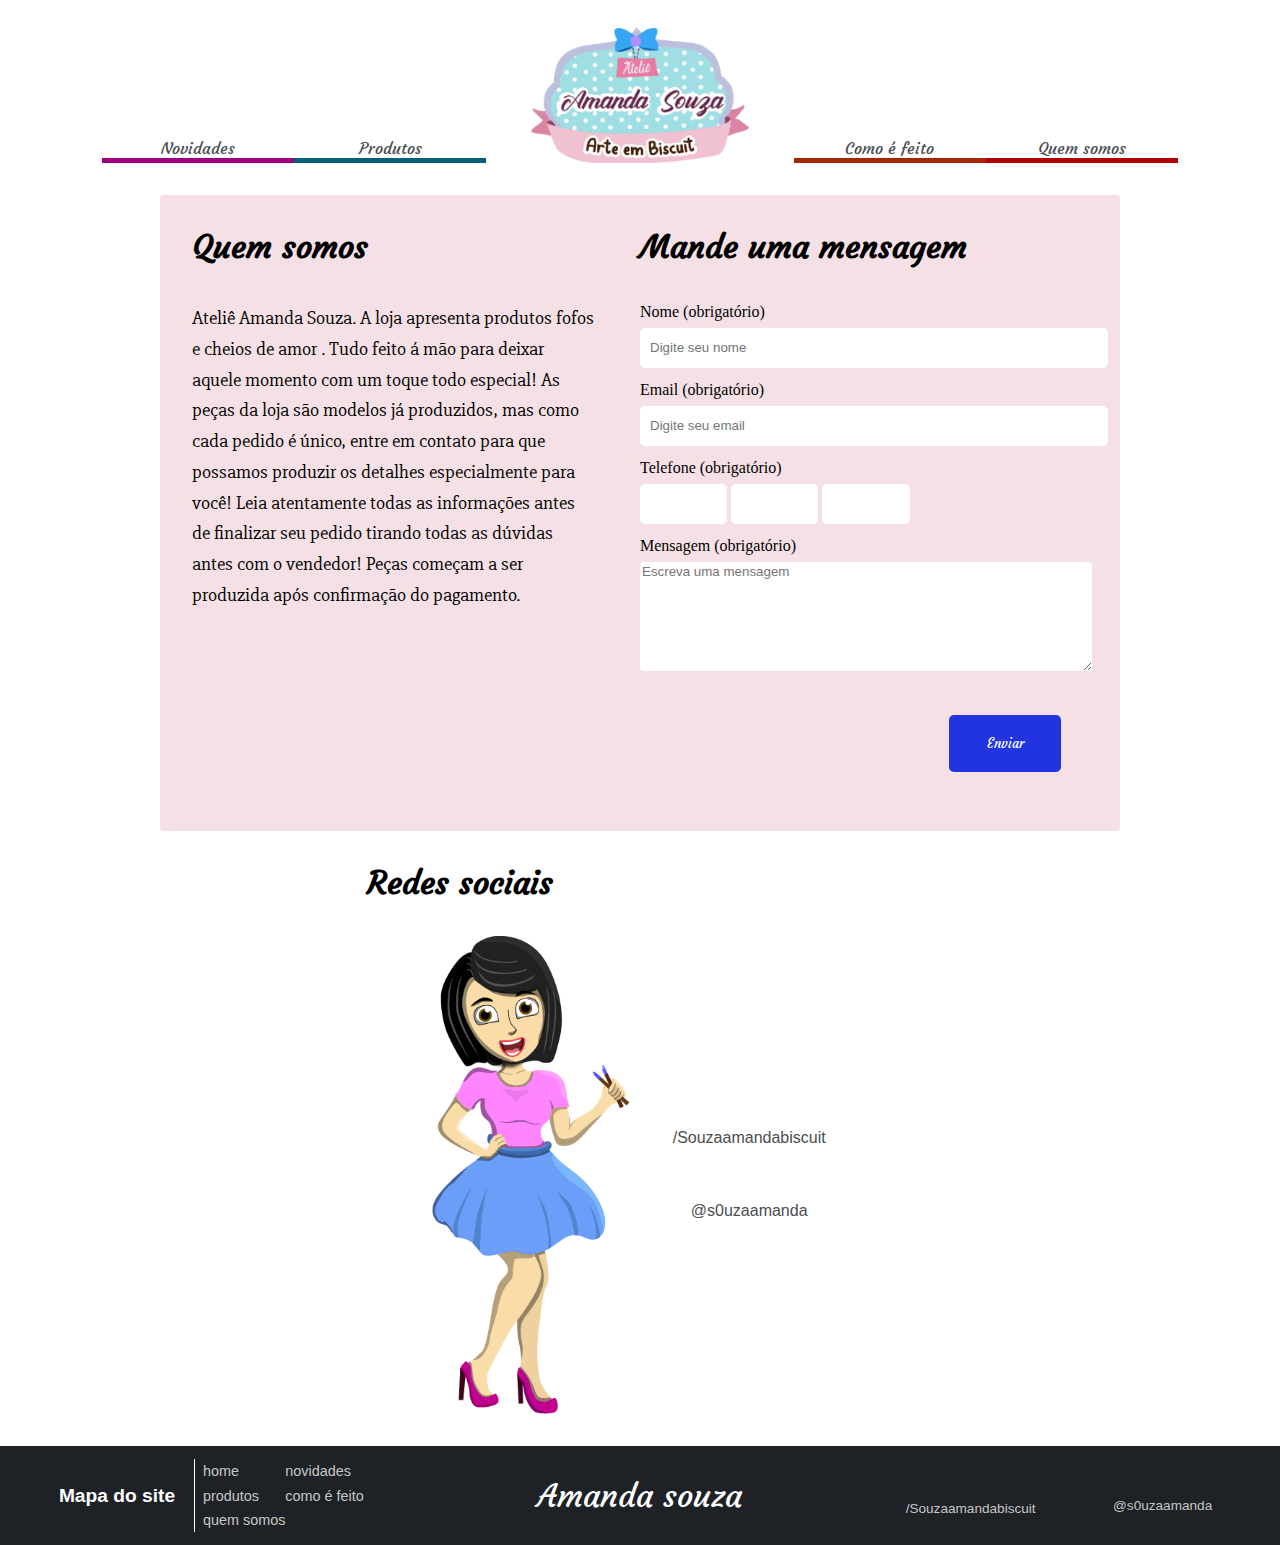
<file: quem-somos/quemsomos.html>
<!doctype html>
<html lang="pt-br">
  <head>
    <meta charset="utf-8"/>
    <title>Quem somos</title>
    <link rel="stylesheet" href="../padroes/padrao.css"/>
    <link rel="stylesheet" href="../padroes/header.css"/>
    <link rel="stylesheet" href="quemsomos.css"/>
    <link rel="stylesheet" href="form.css"/>
    <link rel="stylesheet" href="../padroes/footer.css"/>
    <link
      rel="stylesheet"
      href="https://use.fontawesome.com/releases/v5.8.2/css/all.css"
      integrity="sha384-oS3vJWv+0UjzBfQzYUhtDYW+Pj2yciDJxpsK1OYPAYjqT085Qq/1cq5FLXAZQ7Ay"
      crossorigin="anonymous"/>
    <link rel="stylesheet" href="../padroes/mobile.css"/>
    <link rel="stylesheet" href="mobile-quem.css"/>
    <script src="https://code.jquery.com/jquery-3.2.1.min.js"></script>
  </head>
  <body>
    <header>
      <img class="logo" src="../imagens/logo.png" alt="logo Amanda Souza">
      <nav>
        <ul class="box cores">
          <li class="item linovidades">
            <a href="../index/index.html" target="#">
              <div class="container-interno-item">
                <span class="icon icon-novidades">
                  <i class="fas fa-star"></i>
                </span>
                <strong>Novidades</strong>
                <figure class="selec snovidades"></figure>
              </div>
            </a>
          </li>
          <li class="item liprodutos">
            <a href="../produtos/produtos.html">
              <div class="container-interno-item">
                <span class="icon icon-categoria">
                  <i class="fas fa-gift"></i>
                </span>
                <strong>Produtos</strong>
                <figure class="selec scategoria"></figure>
              </div>
            </a>
          </li>
          <li class="item "></li>
          <li class="item licomo">
            <a href="../como/como.html">
              <div class="container-interno-item">
                <span class="icon icon-como">
                  <i class="fas fa-hand-holding-heart"></i>
                </span>
                <strong>Como é feito</strong>
                <figure class="selec sencomendar"></figure>
              </div>
            </a>
          </li>
          <li class="item liquem">
            <a href="../quem-somos/quemsomos.html">
              <div class="container-interno-item">
                <span class="icon icon-quem">
                  <i class="fas fa-question"></i>
                </span>
                <strong>Quem somos</strong>
                <figure class="selec scarrinho"></figure>
              </div>
            </a>
          </li>
        </ul>
      </nav>
      <!-- <div class="linha-sutil"> </div> -->
    </header>
    <main>
      <section class="secoes">
        <div class="form">
          <div class="quemsomos">
            <h1 class="titulo">Quem somos</h1>
            <br><br>
            <p class="info-sobre">Ateliê Amanda Souza. A loja apresenta produtos fofos e cheios de amor . Tudo feito á mão para
              deixar aquele momento com um toque todo especial! As peças da loja são modelos já produzidos, mas como cada pedido é
              único, entre em contato para que possamos produzir os detalhes especialmente para você! Leia atentamente todas as
              informações antes de finalizar seu pedido tirando todas as dúvidas antes com o vendedor! Peças começam a ser produzida
              após confirmação do pagamento.
            </p>
          </div>
          <div class="formulario">
            <form action="">
              <h1 class="titulo">Mande uma mensagem</h1>
              <br> <br>
              <ul id="erros" aria-hidden="true"></ul>
              <!-- Nome -->
              <div>
                <label for="nome">
                  <span>Nome</span>
                  (obrigatório)</label>
                <input type="text" name="nome" id="nome" aria-required="true" placeholder="Digite seu nome">
              </div>
              <!-- Email -->
              <div>
                <label for="email">
                  <span>Email</span>
                  (obrigatório)
                </label>
                <input type="email" name="email" id="email" placeholder="Digite seu email" aria-required="true">
              </div>
              <!-- Telefone -->
              <div class="telefone">
                <fieldset>
                  <label for="telefone">
                    <span>Telefone</span>
                    (obrigatório)
                  </label>
                  <br> <input
                    id="codigoArea"
                    name="codigoArea"
                    title="Código de área"
                    type="text"
                    size="3"
                    value=""
                    aria-required="true"
                    maxlength="3">
                  <input
                    id="primeirosDigitos"
                    name="primeirosDigitos"
                    title="Digite os 5 primeiros números do telefone"
                    type="text"
                    size="5"
                    value=""
                    maxlength="5"
                    aria-required="true">
                  <input
                    id="ultimosDigito"
                    name="ultimoDigito"
                    title="Digite os 4 últimos números do telefone"
                    type="text"
                    size="4"
                    value=""
                    maxlength="4"
                    aria-required="true">
                </fieldset>
              </div>
              <!-- Mensagem -->
              <div>
                <label for="mensagem">
                  <span>Mensagem</span>
                  (obrigatório)
                </label>
                <textarea rows="7" name="mensagem" id="mensagem" placeholder="Escreva uma mensagem"></textarea>
              </div>
              <button type="submit">Enviar</button>
            </form>
          </div>
        </div>
      </section>
      <section>
        <h1 class="titulo">Redes sociais</h1>
        <div class="section-redes-sociais">
          <img class="persona" src="../imagens/persona.png" alt="personagem">
          <div class="div-grid-social">
            <a target="blank" href="https://www.facebook.com/Souzaamandabiscuit/" class="flex-social">
              <i class="fab fa-facebook"></i>
              <span>/Souzaamandabiscuit</span>
            </a>
            <a target="blank" href="https://www.instagram.com/s0uzaamanda/" class="flex-social">
              <i class="fab fa-instagram"></i>
              <span>@s0uzaamanda</span>
            </a>
          </div>
        </div>
      </section>
    </main>
    <footer>
      <div class="div mapa">
        <strong class="mapa">Mapa do site</strong>
        <ul class="ul-grid">
          <li>
            <a href="../index/index.html">home</a>
          </li>
          <li>
            <a href="../index/index.html">novidades</a>
          </li>
          <li>
            <a href="../produtos/produtos.html">produtos</a>
          </li>
          <li>
            <a href="../como/como.html">como é feito</a>
          </li>
          <li>
            <a href="../quem-somos/quemsomos.html">quem somos</a>
          </li>
        </ul>
      </div>
      <div class="div nome">
        <a href="../index/index.html" class="nome-footer">Amanda souza</a>
      </div>
      <div class="div grid-social-footer">
        <a target="blank" href="https://www.facebook.com/Souzaamandabiscuit/" class="flex-social-footer">
          <i class="fab fa-facebook ui"></i>
          <span class="nomes-sociais nome-face">/Souzaamandabiscuit</span>
        </a>
        <a target="blank" href="https://www.instagram.com/s0uzaamanda/" class="flex-social-footer">
          <i class="fab fa-instagram ui"></i>
          <span class="nomes-sociais nome-insta">@s0uzaamanda</span>
        </a>
      </div>
    </footer>
    <script>
      $(function () { // No clique do botão do form
        $("button").click(function (e) { // Esvaziamos o container de erros
          $("#erros").html('');
          // Criamos a variável de validação
          var isValid = 1;
          // Iteramos cada container de campos de formulário
          $("form").children("div").each(function () { // Encontramos todos os campos que queremos validar
            var formControl = $(this).find("input, select, textarea");
            // Se o campo estiver vazio:
            if (! formControl.val()) { // Pegamos o texto do rótulo
              var rotulo = $(this).find("label > span").html();
              // Pegamos o id do campo
              var idCampo = formControl.attr("id");
              // Adicionamos a mensagem de erro no container
              $("#erros").append(
              '<li><a href="#' + idCampo + '">O campo ' + rotulo + ' é obrigatório</a></li>');
              // Atualizamos a variável de validação como 0 (inválido)
              isValid = 0;
            }
          });
          // Se o form não é válido Setamos o container de erro com aria-hidden="false", mostramos ele no documento e damos foco
          // no primeiro erro dessa forma o leitor de tela vai começar ler esse bloco
          if (! isValid) {
            $("#erros")
              .attr("aria-hidden", false)
              .show()
              .children("li")
              .first()
              .children("a")
              .focus();
          } else { // Se for válido, envia
            $("form").submit();
          }
        });
      });
    </script>
  </body>
</html>
</file>
<file: padroes/padrao.css>
/* definicoes padroes */
@import url('https://fonts.googleapis.com/css?family=Courgette');
@import url('https://fonts.googleapis.com/css?family=Slabo+27px');
*{
    margin: 0;
    padding: 0;
    border: 0;
}
a{
    text-decoration: none;
}
ul{
    list-style: none;
}
body{
	font-size: 100%;
}
p{
    line-height: normal;
}
a{
	text-decoration: none;
}
h1{
	font-family: courgette;
}
main{
    width: 80%;
    margin: 0 auto;
    display: flex;
    flex-direction: column;
    align-items: center;
}
.overlay{
    cursor: pointer;
    position: absolute;
    top: 0;
    bottom: 0;
    left: 0;
    right: 0;
    height: 100%;
    width: 100%;
    opacity: 0;
    transition: .4s ease;
    border-radius: 50%;
    background-color: #f3f3f3a9;
    mix-blend-mode: darken;
}
.btn{
    border: 2px solid rgb(87, 87, 87);
    cursor: pointer;
    border-radius: 5%;
    color: rgb(87, 87, 87);
    font-size: 1.2em;
    display: flex;
    flex-direction: column;
    align-items: center;
    background-color: #fff9f1;
}
</file>
<file: padroes/header.css>
@import url('https://fonts.googleapis.com/css?family=Courgette');

/* cabeçalho*/
header{
	position: relative;
	/* background-color: #484b4f; */
	display: flex;
	font-size: 100%;
	align-items: center;
	justify-content: center;
	flex-direction: column;
	
}

.logo {
	width: 17%;
	height: auto;
	padding-top: 15px;
}

nav{ 
	position: absolute;
	bottom: 0px;
	display: flex;
	flex-direction: row;
	width: 100%;
	margin-top: 1%;
	/* transform: translateY(-50%); */
}

.cores{ 
	list-style: none; 
	text-align:center;
	z-index: 2;
	position: relative;
	
	width: 100%;
	height: 5%;
	
	color: white;
	display: flex;
	flex-direction: row;
	justify-content: center;
	flex-wrap: wrap;
}
.fas{
	font-size: 2em;;
}
.container-interno-item strong{
	color: #484b4f;
	z-index:2;
	font-size: 1em;
	font-family: 'Courgette', cursive;
	font-weight: normal;
}

.container-interno-item{
	display:flex;
	align-items: center;
	flex-direction: column;	
}

.selec {
	width: 100%;
	height:5px;
	z-index: 1;
}

/* animação e troca de cor*/
.liquem:hover .selec{ 
	animation: scale-up-ver-bottom 0.3s both;  
}
.liquem:hover .icon-quem, .liquem:hover strong { color: white; fill: white;}
.icon-quem{	
	color: #B30000;
}
.scarrinho{
	background-color: #B30000;
}

.liprodutos:hover .selec{animation: scale-up-ver-bottom 0.3s both; }
.liprodutos:hover .icon-categoria, .liprodutos:hover strong { color: white; fill: white;}
.icon-categoria{				color: #006075;}
.scategoria{ 		background-color: #006075;}

.svazio{
	padding-top: auto;
	background-color: #B30000;
}

.linovidades:hover .selec{animation: scale-up-ver-bottom 0.3s both; }
.linovidades:hover .icon-novidades, .linovidades:hover strong { color: white; fill: white;}
.icon-novidades{				color: #9E007C;}
.snovidades{		background-color: #9E007C;}

.licomo:hover .selec{animation: scale-up-ver-bottom 0.3s both; }
.licomo:hover .icon-como, .licomo:hover strong { color: white; fill: white;}
.icon-como{				color: #A32600;}
.sencomendar{		background-color: #A32600;}

/* li */
.item{
	transition: transform .2s;
	flex-basis: 15%;
	align-self: stretch;
}
/* li do meio */
.item:nth-child(3){
	flex-basis: 24%; /*atrelado a imagem :width */
	height: 10px;
}

.icon {
  width: 30px;
  height: 30px;
  display: inline-block;
  z-index:2; 
}


@keyframes scale-up-ver-bottom {
	0% {
	  transform: scaleY(0.4);
	  transform-origin: 0% 100%;
	}
	100% {
	  transform: scaleY(13);
	  transform-origin: 0% 100%;
	}
}
/* animação e troca de cor fim*/
/*cabeçalho fim*/
</file>
<file: index/index.css>
.bemvindo{
    width: 100%;
    display: flex;
    flex-direction: column;
    align-items: center;
    background: url(index-img/background.svg) repeat center center;
    margin: 2% 0;
}
.bemvindo img{
    width: 23%;
}

h1{
    font-size: 2em;
    font-weight: normal;
}
.secoes{
    margin: 3% 0;
    width: 80%;
    display: flex;
    flex-direction: column;
    align-items: center;
}
.grids{
    margin: 5% 0;
    display: grid;
    grid-template-columns: 1fr 1fr 1fr;  
}
.flexes img{
    width: 50%;
	margin: 2% 0;
	border-radius: 60%;
	/* box-shadow: 0 4px 6px 0 rgba(0 ,0 ,0 , 0.4),  0 6px 10px 0 rgba(0 ,0 ,0 , 0.19);	 */
}
.nome-produto{
    font-size: 1.2em;
    font-family: "courgette";
    margin: 0.5% auto;
    font-weight: normal;
}
.preco-produto{
    font-family: courgette;
    font-size: 1.9em;
    font-weight: bold;
    color:#085e08; 
}
.preco-produto sup{
    color:#085e08; 
    font-size: .5em;
}

.flexes{
    position: relative;
    margin:4%;
    display: flex;
    flex-direction: column;
    align-items: center;
}

.fa-grin-hearts{
    color: white;
    position: absolute;
    font-size: 3.5em;
    top: 50%;
    left: 50%;
    transform: translate(-50%, -50%);
}

img{transition: .4s ease;}

.flexes:hover img{ 
    filter: brightness(1.1) contrast(1.1); 
    transition: .4s ease;
    box-shadow: 0 4px 6px 0 rgba(0 ,0 ,0 , 0.4);
}
.flexes:hover .overlay{
    opacity: 1;
    border-radius: 15% 
}
.container-novidades:hover img{ 
    filter: brightness(1.1) contrast(1.1); 
    transition: .4s ease;
    box-shadow: 0 4px 6px 0 rgba(0 ,0 ,0 , 0.4);
}
.container-novidades:hover .overlay{
    opacity: 1;
    border-radius: 0%;
}

.btn-index{
    background-color: #fff9f1;
    padding: 1%;
}
.btn-index:hover{
    background-color: #b6a58e;
}

.categoria-item a{
    display: flex;
    flex-direction: column;
    align-items: center;
    width: 100%;
    height: 100%;
}
.categoria-item .fas{
    font-size: 3.5em;
    color:white;
    border-radius: 100%;
    /* background-color: rgb(255, 127, 7); */
    padding: 20%;
    transition: .4s ease;
}  

.categoria-item span{
    font-size: 1.2em;
    font-family: "courgette";
    margin: 0.5% auto;
    font-weight: normal;
}

/* animacao categoria */
.fas:hover{
    border-radius: 0%;
    transition: .4s ease;
}
/* fim animacao */

/* fim categorias */

/* uma novidade */
.container-novidades{
    margin: 3% 0;
    position: relative;
    padding: 5%;
	display: grid;
    grid-template-columns: 1fr 1fr;
    align-items: center;
}
.info-produto strong{
	font-size: 1.5em;
    text-align: center;
    font-family: courgette;
}
.info-produto{
    
    display: flex;
    flex-direction: column;
}
.info-produto .texto-sobre{
    margin: 5% auto;
    width: 80%;
    font-family:sans-serif;
    font-size: 1em;
    text-align: center;
}
.info-produto .preco-produto{
	color: #085e08;
	display: block;
	font-size: 2em;
    text-align: center;
    font-family: "courgette";
} 
.container-novidades img{
    width: 70%;
    margin: 0 auto;
	height: auto;
	border-radius: 90%;
}
/* fim uma novidade */
/* .nuvem-direita{

    transform: translate(80%,-20%) scale(0.2);
}

.nuvem-esquerda{
    
    transform: translate(-80%,-10%) scale(0.2);
} */
</file>
<file: padroes/mobile.css>
@media screen and (min-width:1px) and (max-width:600px){
    body{
        font-size: 80%;
    }
    main{
        width: 100%;
    }
    /* header */
    .logo{
        /* display: none; */
        width: 50%;
        padding-bottom: 5%;
    }
    header nav{
        position: relative;
    }
    .container-interno-item strong{
        display: none;
    }
    .icon{
        font-size: 1em;
        margin: 5% 0;
    }
    .cores{
        flex-wrap: nowrap;
    }
    .item{
        flex-basis: 100%;
    }
    .cores .item:nth-child(3){
        display:none;
    }
    /* fim header */
    /* footer */
    .mapa {
        display: none;
    }
    .nomes-sociais{
        display:none;
    }
    .nome{
        margin: 6% 0;
        width: 35%;
    }
    .btn {
        font-size: 2em;
    }
    
    /* fim footer */
}
</file>
<file: index/mobile-index.css>
@media screen and (min-width:1px) and (max-width:600px){
.bemvindo img{
    width: 50%;
}
.secoes{
    width: 100%;
}
.grids{
    grid-template-columns: 1fr; 
}
.categoria-grid {
    grid-template-columns: 1fr 1fr; 
}
.flexes .span {
    font-size: 2.3em;
}
.texto-sobre{
    font-size: 1.9em;
}
h1{
    font-size: 3em;
}
.popu img{
    width: 30%;
}
}
</file>
<file: padroes/footer.css>
footer{
    padding: 1% 0;;
    background-color: #1e2125;
    display: flex;
    justify-content: space-around;
    align-items: stretch;
    width: 100%;
}
.mapa strong{
    color:white;
    font-size: 1.2em;
    font-family: sans-serif;
}
.ul-grid{
    display: grid;
    grid-template-columns: 1fr 1fr;
    align-items: center;
    list-style:  none;
    font-family: sans-serif; 
    font-size: 0.9em;
    border-left: 1px solid white; 
    padding-left: 2%;
    margin-left: 5%;;
}

.ul-grid li a{
    color: #c7c7c7;
}
.ul-grid li{
    margin: 5% 0%;
}

.nome-footer{
    font-family: courgette;
    font-size: 2em;
    box-sizing: border-box;
    color: white;
}

.div{
    width: 30%;
    /* background-color: blue; */
    display: flex;
    flex-direction: row;
    align-items: center;
    justify-content: center
 }
.grid-social-footer{
    /* background-color:red;  */
    display: grid;
    grid-template-columns: 1fr 1fr;
    justify-items: center;
 }
 
.nomes-sociais{
  font-size:.85em;
  color: #c7c7c7; 
  font-family: sans-serif;
}

.flex-social-footer .ui{
    grid-row-start: 1;
    color: white;
    font-size: 2em;
    margin: 10% 0;
}
.flex-social-footer{
    display: flex;
    flex-direction: column;
    align-items: center;
}
</file>
<file: como/producao_style.css>
main{
    width: 100%;
    margin: 0 auto;
    display: flex;
    flex-direction: column;
    align-items: center;
    justify-content: center;
}
section{
    width: 80%;
    margin: 0 auto;
    display: flex;
    flex-direction: column;
    align-items: center;
    justify-content: center;
}

.grid {
    display: grid;
    grid-template-columns: 1fr 1fr 1fr;
    /* grid-column-gap: 2em;*/
    width: 80%;
    /* margin: 3% auto; */
    justify-items: center;
}


.grid div:nth-child(1), .grid div:nth-child(2),.grid div:nth-child(3){
    border-bottom: 1px solid rgb(121, 121, 121);
}
.grid div:nth-child(1) i {
    color: rgb(234, 34, 34);
}

.grid div:nth-child(2) i {
    color: rgb(8, 46, 172);
}

.grid div:nth-child(3) i {
    color: rgb(234, 124, 34);
}

.grid div:nth-child(4) i {
    color: rgb(34, 234, 217);
}

.grid div:nth-child(5) i {
    color: #085e08;
}

.grid div:nth-child(6) i {
    color: #614e00;
}

.passo{
    font-family: courgette;
}
.grid > div{
    position: relative;
    display: flex;
    flex-direction: column;
    align-items: center;
    justify-content: space-between;
    /* border: 1px solid black; */
    width: 100%;
    height: 100%;
    
}
div p {
    text-align: center;
    font-family: sans-serif;
    font-size: 1em;
    margin: 10% 0;
}

h1 {
    margin-top: 5%;
    font-weight: normal;
}

p + .fas {
    font-size: 4.5em;
}
.passo{
    margin: 10% 0;
}
</file>
<file: como/mobile-como.css>
@media screen and (min-width:1px) and (max-width:600px){
    .secoes{
        width: 100%;
    }
    .grid{
        grid-template-columns: 1fr 1fr;
    }
    h1{
        font-size: 2em;
    }
    .grid div:nth-child(4){
        border-bottom: 1px solid rgb(121, 121, 121);
    }
    div p {
        font-size: 1.2em;
    }
}
</file>
<file: encomendar/encomendar.css>
section{
  margin: 5% auto;
  width: 80%;
  border-radius: 10px;
  background-color: #e7e7e71f;
  box-shadow: 0 2px 4px 0 rgba(0 ,0 ,0 , 0.1),  0 6px 10px 0 rgba(0 ,0 ,0 , 0.05);
}

.header-form{
  display: flex;
  flex-direction: column;
  align-items: center;
  border-radius: 30px 30px 0px 0px;
}
.header-form img{
  border-radius: 50%;
  margin: 10px;
  width: 20%;
}
.header-form p {
  font-family: courgette;
}
.container{
  margin: 2% auto;
  padding: 4%;
  background: #f5e0e5;
}
h3{
  font-family: courgette;
  font-weight: normal;
}
.botoes-form{
   display:flex;
   justify-content: center;
}
.btn{
  border: none;
  margin: 4%;
  width:15%;
  height:20%;
  cursor: pointer;
  border-radius: 5px;
  color: white;
  padding: 2%;
  display: flex;
  flex-direction: column;
  align-items: center;
  background-color: #2134e0;
}

/* para o formulatio */
form p{
  display:flex;
  justify-content: center;
  margin: 2% auto;
}
p label{
  font-family: sans-serif;
  width: 10%;
}
p input{
  width: 50%; 
  background-color: transparent;
  border-style: none;
  border-bottom: 1px solid rgb(97, 97, 97);
  padding: 2px;
  font-family: inherit;
  font-size: 1em;
}
/* fim */
.fretes{ 
  display: flex;
  list-style: none;
  justify-content: center;
  height: 100%;
}
.frete-op {
  width: 10%;
  height: 80%;
  padding: 4%;
  margin: 2%;
  position: relative;
}
.frete-op label{
  border: none;
  border-radius: 5px;
  display: flex;
  flex-direction: column;
  font-family: courgette;
  align-items: center;
  background-color: #fff;
  cursor: pointer;
  position: absolute;
  left: 0px;
  bottom: 0px;
  right: 0px;
  top: 0px;
}
label strong{ 
  font-size: 3em;
  color: #2134e0;
 }
 strong sup{
  margin-left: 4px;
  font-size:.45em; 
 }
 label span{
   color: #4550b1;
 }
.frete-op input:checked + label{
  background-color: #2134e0; 
 }
 .frete-op input:checked + label strong{
  color: white; 
 }
 .frete-op input:checked + label span{
  color: white; 
 }
</file>
<file: encomendar/form.css>
.form {
  background: #f5e0e5;
    border-radius: 0.2rem;
    padding: 2rem;
    margin: 2rem;
    display: flex;
}

input, textarea{
  width: 100%;
  margin-top: 0.5em;
  margin-bottom: 1em;
}

textarea{
    border-radius: 0.2rem;
    padding: 2px;
    font-family: 'Montserrat', sans-serif;
}

input{
    border-radius: 5px;
    height: 20px;
    padding: 10px;
    font-family: 'Montserrat', sans-serif;
}

button{
  border: none;
  margin: 4%;
  width:15%;
  height:20%;
  cursor: pointer;
  border-radius: 5px;
  color: white;
  padding: 2%;
  display: flex;
  flex-direction: column;
  align-items: center;
  background-color: #2134e0;
  float: right;
  font-family: courgette;
}

.telefone input {
  width:15%;
}



#erros a{
  color: #F00;
}
#erros{
  display: none;
}


textarea:focus, input:focus {
  outline: none !important;
  border:3px solid red;

}
</file>
<file: encomendar/quemsomos.css>
main  {
    display: flex;
    flex-direction: column;
    align-items: center;
}


 h1 .titulo {
    padding: 3px;
}

.info-sobre{
    width: 90%;
    font-size: 1.2em;
    text-align: left;
    line-height: 1.6;
    font-family: 'Slabo 27px', serif;
}

.persona{
    width: 90%;
    justify-self: center;
    transform: scaleX(-1)
}

.section-redes-sociais{
    margin: 6% auto;
    width: 80%;
    display: grid;
    grid-template-columns: 1fr 1fr;
    align-items: center;
}
.flex-social{
    display: flex;
    flex-direction: column;
    align-items: center;
    margin: 25% 0;
}
.flex-social i {
    font-size: 2em;
}
.flex-social span{
    font-family: sans-serif;
    font-size: 1em;
}
.div-grid-social a{
    color: rgb(77, 77, 77);
}
</file>
<file: encomendar/mobile-encomendar.css>
@media screen and (min-width:1px) and (max-width:600px){
    .header-form img{
        width: 40%;
    }
    section{
        width: 95%;
    }
    label strong{ 
        font-size: 2em;
    }
    form P {
        margin: 8% 0;
    }
    .btn{
        font-size: 1.5em;
    }
}
</file>
<file: produto-aberto/produto-aberto.css>
ul{
    align-self: flex-start;
    margin-top: 2%;
}
li{
   display: inline; 
   margin-top: 2%;
}
.secoes{
    width: 100%;
    font-family: sans-serif;
    margin: 2% 0; 
}
p{
    line-height: 1.5;
    font-size: 1em;
}
.detalhes p{
    margin: 2% 5%;
}
.politicas p{
    margin: 2% 5%;
}
.linha h1{
    border-top: 2px solid rgba(201, 201, 201, 0.473);
    padding-top: 1%;
}

h1{
    font-family: courgette;
}
h4{
    margin-left: 2%;
}
.container-produto img{
    width: 70%;
    flex-grow: 1;
    justify-self: center;
}
.container-produto{
    margin: 4% 0;
    display: grid;
    grid-template-columns: 1fr 1fr;
}

.grid-produto-info{
    padding: 5%;
    width: 80%;
    display: grid;
    justify-self: start;
    grid-template-columns: 1fr;
    /* grid-template-areas: "a b" "c d" "e f"; */
}

.grid-produto-info div:nth-child(1) .container-icone-produto i{
    color:#f11ff8ee;  
}
.grid-produto-info div:nth-child(2) .container-icone-produto i{
    color:#351ff8ee;   
}
.grid-produto-info div:nth-child(3) .container-icone-produto i{
    color:#f8761fee;  
}
.grid-produto-info div:nth-child(4) .container-icone-produto i{
    color: #085e08;   
}
.grid-produto-info div:nth-child(5){
    display: flex;
    flex-direction: column;
    justify-content: center;
    margin: 5% 0;
}

.container-icone-produto div span{
    font-family: sans-serif;
    font-size: 1em;
}

.preco {
    margin-bottom: 3%;
    font-family: "Courgette";
    font-size: 1.9em;
    font-weight: bold;
    color:#085e08; 
}
.btn-encomendar{
    padding: 6%;
    background-color: #fffcf8;
}
.btn-encomendar:hover{
    background-color: #acacac;
}

.grid-produto-info div{
    display: grid;
    grid-template-columns: .18fr 1fr;
    justify-content: center;
    align-items: center;

}

.container-icone-produto{
    padding: 10% 0;
    display:flex;
    width: 100%;
    flex-direction: column;
    justify-content: center;
    align-items: center;
  
}

.grid-produto-info .fas{
    padding: 5%;
    font-size: 1.5em;
    color: white;
}

/* secoes categorias */
.categoria-grid{
    width: 80%;
    margin: 1% 0;
    display: grid;
    grid-template-columns: 1fr 1fr 1fr;  
}

.flexes{
    position: relative;
    margin:4%;
    display: flex;
    flex-direction: column;
    align-items: center;
}
.categoria-item a{
    display: flex;
    flex-direction: column;
    align-items: center;
    width: 100%;
    height: 100%;
}
.categoria-item .fas{
    font-size: 3.5em;
    color:white;
    border-radius: 100%;
    /* background-color: rgb(255, 127, 7); */
    padding: 5%;
    transition: .4s ease;
}  

.categoria-item span{
    font-size: 1em;
    font-family: "courgette";
    margin: 0.5% auto;
    font-weight: normal;
}
/* fim categoria */
/* produtos relacionados*/
.overlay{
    cursor: pointer;
    position: absolute;
    top: 0;
    bottom: 0;
    left: 0;
    right: 0;
    height: 100%;
    width: 100%;
    opacity: 0;
    transition: .4s ease;
    border-radius: 50%;
    background-color: #f3f3f3a9;
    mix-blend-mode: darken;
}
.grids{
    margin: 5% 0;
    display: grid;
    grid-template-columns: 1fr 1fr 1fr;  
}
.nome-produto{
    font-size: 1.2em;
    font-family: "courgette";
    margin: 0.5% auto;
    font-weight: normal;
}
.preco-produto{
    font-family: "courgette";
    font-size: 1.9em;
    font-weight: bold;
    color:#085e08; 
}
.preco-produto sup{
    color:#085e08;
    font-size: .5em;
}
.flexes img{
    width: 50%;
	margin: 2% 0;
	border-radius: 60%;
	/* box-shadow: 0 4px 6px 0 rgba(0 ,0 ,0 , 0.4),  0 6px 10px 0 rgba(0 ,0 ,0 , 0.19);	 */
}
.flexes:hover img{ 
    filter: brightness(1.1) contrast(1.1); 
    transition: .4s ease;
    box-shadow: 0 4px 6px 0 rgba(0 ,0 ,0 , 0.4);
}
.flexes:hover .overlay{
    opacity: 1;
    border-radius: 15% 
}
/* fim produto relacionado */
</file>
<file: produto-aberto/mobile-produto-aberto.css>
@media screen and (min-width:1px) and (max-width:600px){
    main{
        width: 95%;
    }
    .container-produto img{
        width: 90%;
        flex-grow: 1;
        justify-self: center;
        align-self: center;
    }
}
</file>
<file: produtos/produtos.css>
/* produtos*/

/* container para os produtos */
.section-produtos{
	display: grid;
	margin: 4% 22%;
	grid-template-columns: 1fr 1fr 1fr;
	grid-auto-rows: auto;	
}
/*produto */
.container-produtos{
	position: relative;
	margin: 15px auto;
	display: flex;
	flex-direction: column;
	align-content: center;
	align-items: center;
	width: 90%;
	box-shadow: 0 1px 3px 0 rgba(0 ,0 ,0 , 0.1),  0 2px 4px 0 rgba(0 ,0 ,0 , 0.01);
}

.container-produtos img{
	width: 100%;
	height: auto;	
}
.nome-produto{
	font-size: 1em;
	font-family: courgette;
	margin-top: 5%;
}
.preco-produto{
	font-family: courgette;
	margin: 5%  0;
	color: #085e08;
}
/*produto fim*/
/* novidades fim*/

.overlay{
	cursor: pointer;
    position: absolute;
    top: 0;
    bottom: 0;
    left: 0;
    right: 0;
    height: 100%;
    width: 100%;
    opacity: 0;
    transition: .4s ease;
}
.fa-grin-hearts{
    color: white;
    position: absolute;
    font-size: 4em;
    top: 50%;
    left: 50%;
    transform: translate(-50%, -50%);
}
.container-produtos:hover{
	transition: .4s ease;
	box-shadow: 0 4px 6px 0 rgba(0 ,0 ,0 , 0.1),  0 6px 10px 0 rgba(0 ,0 ,0 , 0.09);
}
.container-produtos:hover img{
    filter: brightness(1.06) contrast(1.06); 
    transition: .4s ease;
    
}
footer{
	background-color: #1e2125;
}

/* configurações da tabela */
table {
	border-collapse: collapse;			
	margin-left:auto;
	margin-right:auto;
	margin-top:60px;
	width:50%;
	}
	
	table tbody tr {
	border-bottom: solid 2px rgba(255, 255, 255, 0.25);
	}

	table tbody tr {
	background-color: rgba(144, 144, 144, 0.075);
	border-bottom: solid 1px #085e08;	
	}

	table th {
	border-bottom: solid 2px rgba(255, 255, 255, 0.25);
	color:black;
	font-weight: 700;
	padding: 0.5em 1em 0.5em 1em;
	text-align: left;	
	}

	table thead {
	border-bottom: solid 2px rgba(255, 255, 255, 0.25);
	color:black;
	}

	table tfoot {
	border-top: solid 2px rgba(255, 255, 255, 0.25);
	}
			
	td {	
	padding:20px;	
	text-align: left;
	vertical-align: middle;		
	}
</file>
<file: produtos/mobile-produtos.css>
@media screen and (min-width:1px) and (max-width:600px){
    .section-produtos{
        margin: 4% 5%;
        grid-template-columns: 1fr 1fr;
    }
    .nome-produto{
        font-size: 1.5em;
        font-family: courgette;
        margin-top: 5%;
    }
    .preco-produto{
        font-size: 2em;
    }
}
</file>
<file: quem-somos/quemsomos.css>
main .secoes {
    display: flex;
    flex-direction: column;
    align-items: center;
}

main .quemsomos {
    width: 50%;
  
}

main .formulario{
    width: 50%;
}

 h1 .titulo {
    padding: 3px;
}

.info-sobre{
    width: 90%;
    font-size: 1.2em;
    text-align: left;
    line-height: 1.6;
    font-family: 'Slabo 27px', serif;
}

.persona{
    width: 90%;
    justify-self: center;
    transform: scaleX(-1)
}

.section-redes-sociais{
    margin: 6% auto;
    width: 80%;
    display: grid;
    grid-template-columns: 1fr 1fr;
    align-items: center;
}
.flex-social{
    display: flex;
    flex-direction: column;
    align-items: center;
    margin: 25% 0;
}
.flex-social i {
    font-size: 2em;
}
.flex-social span{
    font-family: sans-serif;
    font-size: 1em;
}
.div-grid-social a{
    color: rgb(77, 77, 77);
}
</file>
<file: quem-somos/form.css>
.form {
  background: #f5e0e5;
    border-radius: 0.2rem;
    padding: 2rem;
    margin: 2rem;
    display: flex;
}

input, textarea{
  width: 100%;
  margin-top: 0.5em;
  margin-bottom: 1em;
}

textarea{
    border-radius: 0.2rem;
    padding: 2px;
    font-family: 'Montserrat', sans-serif;
}

input{
    border-radius: 5px;
    height: 20px;
    padding: 10px;
    font-family: 'Montserrat', sans-serif;
}

button{
  border: none;
  margin: 6%;
  width:25%;
  height:20%;
  cursor: pointer;
  border-radius: 5px;
  color: white;
  padding: 20px;
  display: flex;
  flex-direction: column;
  align-items: center;
  background-color: #2134e0;
  float: right;
  font-family: courgette;
}

.telefone input {
  width:15%;
}



#erros a{
  color: #F00;
  text-decoration: underline;
}



#erros{
  display: none;
}
</file>
<file: quem-somos/mobile-quem.css>
@media screen and (min-width:1px) and (max-width:600px){
    h1{
        font-size: 3em;
    }
    .info-sobre{
        font-size: 1.5em;
        width: 85%;
    }
    .flex-social span{
        font-size: 1.5em;
    }
    .section-redes-sociais{
        width: 95%;
    }
    .persona{
        width: 65%;
    }
    .flex-social i{
        font-size: 4em;
    }
}
</file>
